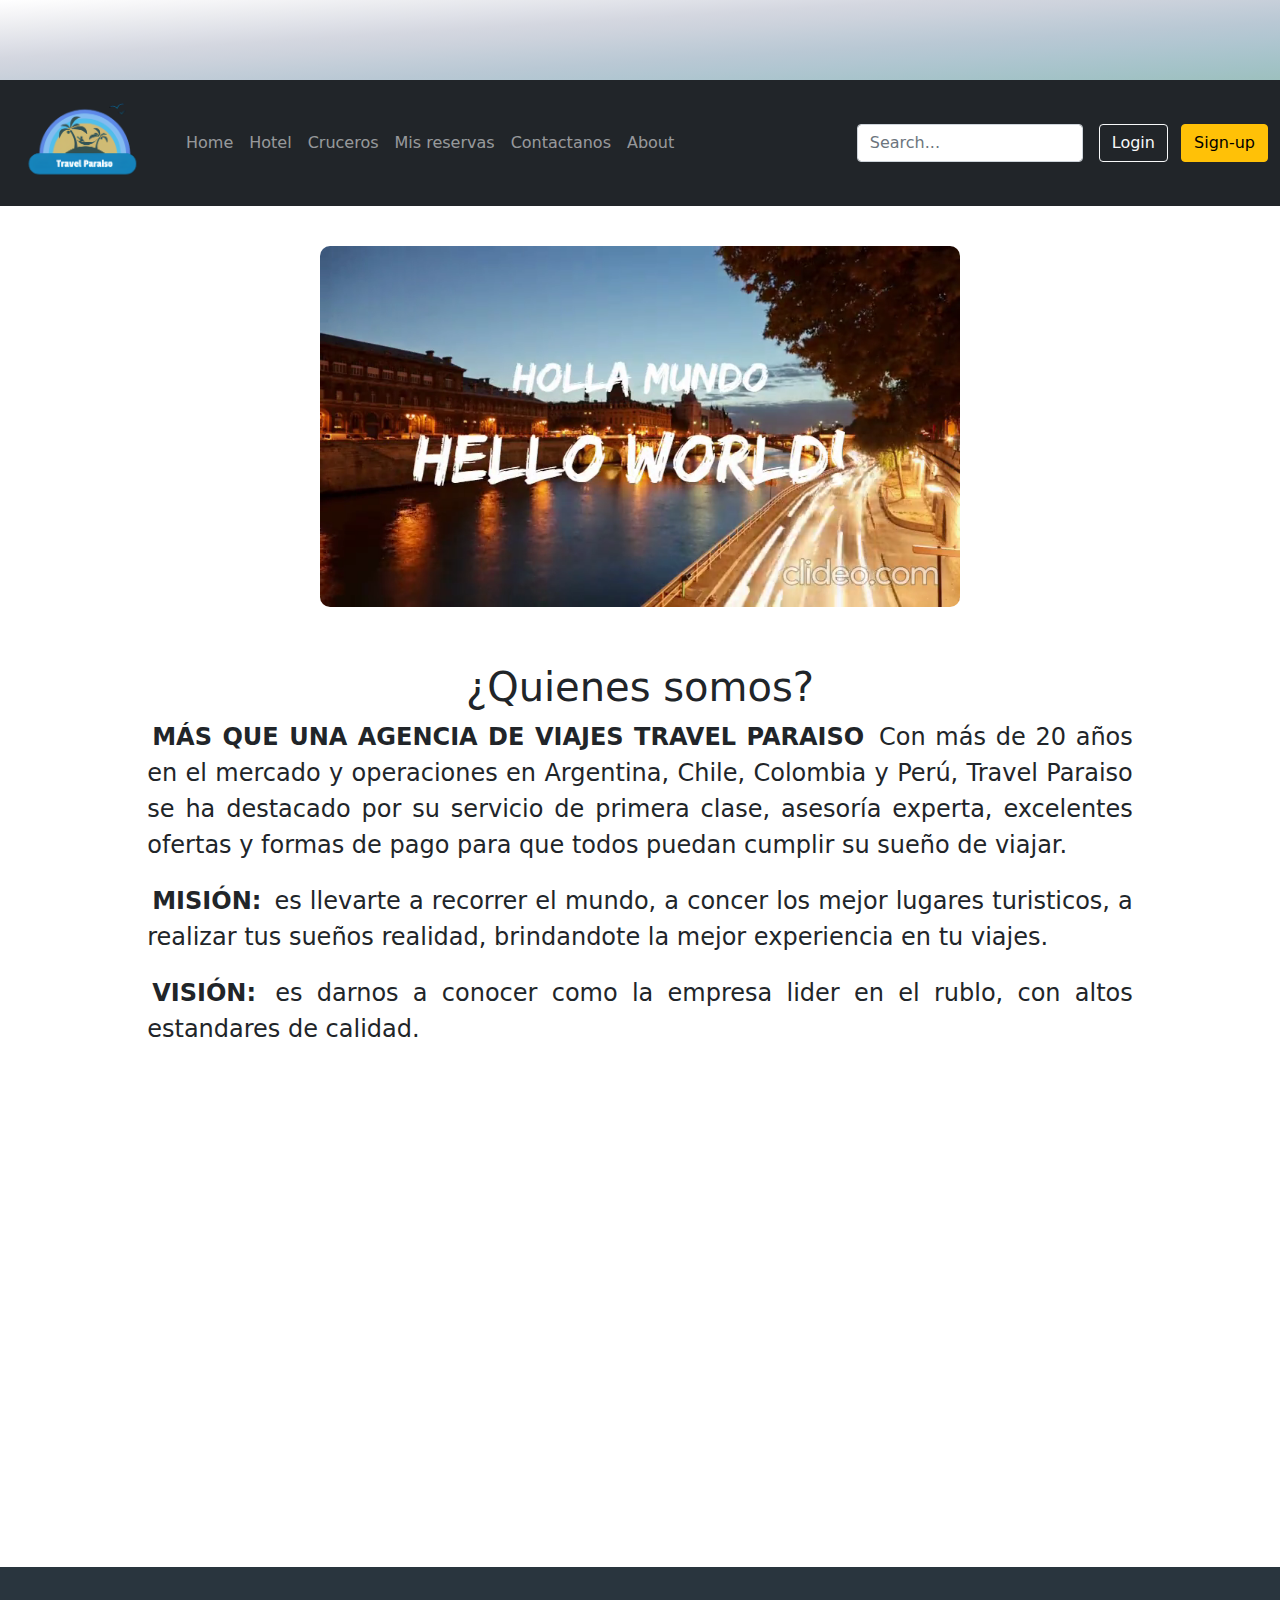
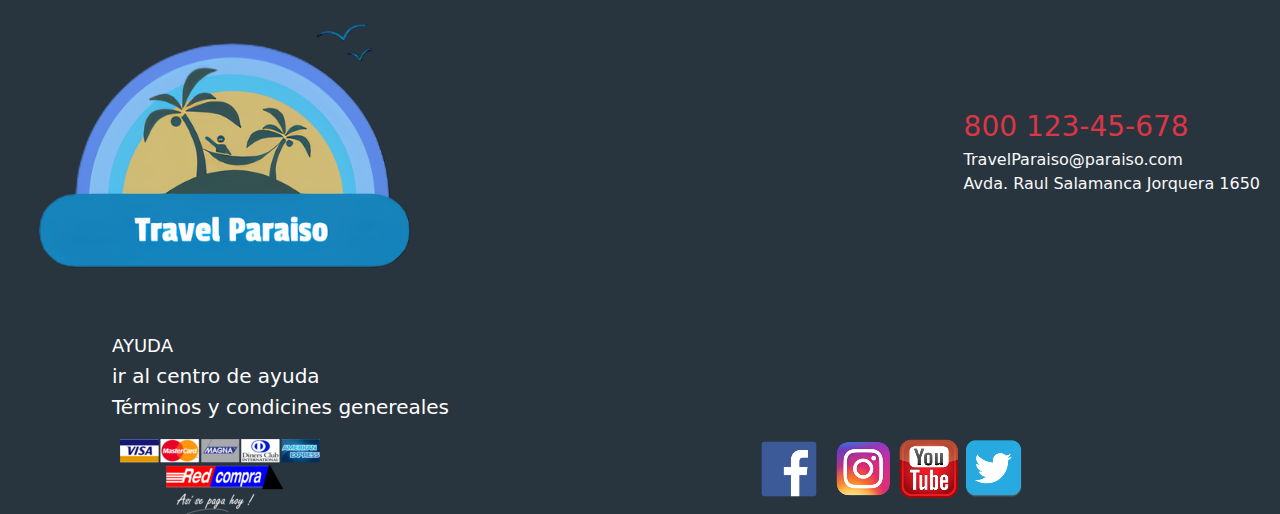
<file: secciones/acerca-de-nosotros.html>
<!DOCTYPE html>
<html lang="en">

<head>
    <meta charset="utf-8">
    <meta name="viewport" content="width=device-width, initial-scale=1.0">
    <meta name="description"
        content="En mi Web Site acerca de nosotros, puedes observar un video, conocer más a la empresa y leer los objetivos y visiones ">
    <meta name="keywords" content="acerca, nosotros, visión">
    <link rel="stylesheet" href="../css/bootstrap.css">
    <link rel="stylesheet" type="text/css" href="../css/estilos.CSS">
    <!-- importando fuentes -->
    <link rel="preconnect" href="https://fonts.googleapis.com">
    <link rel="preconnect" href="https://fonts.gstatic.com" crossorigin>
    <link href="https://fonts.googleapis.com/css2?family=Roboto&display=swap" rel="stylesheet">



    <title> Acerca de nosotros</title>

</head>

<body>

    <header>
        <div class="container-fluid barraTop"> 

        </>
    </header>

    <nav class="navbar navbar-expand-lg navbar-dark bg-dark sticky-top ">
        <div class="container-fluid ">
            <a class="navbar-brand" href="../index.html">
                <img src="../imagenes/LOGO.svg" width="150px" height="100px" alt=" logo empresa"
                    class="d-iline-block align-center">
            </a>
            <button class="navbar-toggler" type="button" data-bs-toggle="collapse"
                data-bs-target="#navbarSupportedContent" aria-controls="navbarSupportedContent" aria-expanded="false"
                aria-label="Toggle navigation">
                <span class="navbar-toggler-icon"></span>
            </button>
            <div class="collapse navbar-collapse" id="navbarSupportedContent">
                <ul class="navbar-nav me-auto mb-2 mb-lg-0">
                    <li class="nav-item">
                        <a class="nav-link " aria-current="page" href="../index.html">Home</a>
                    </li>
                    <li class="nav-item">
                        <a class="nav-link" href="./hoteles.html">Hotel</a>
                    </li>
                    <li class="nav-item">
                        <a class="nav-link" href="./cruceros.html">Cruceros</a>
                    </li>
                    <li class="nav-item">
                        <a class="nav-link" href="./mis-reservas.html">Mis reservas</a>
                    </li>
                    <li class="nav-item">
                        <a class="nav-link" href="./contactanos.html">Contactanos</a>
                    </li>
                    <li class="nav-item">
                        <a class="nav-link" active href="./acerca-de-nosotros.html">About</a>
                    </li>

                    <ul class="dropdown-menu" aria-labelledby="navbarDropdown">
                        <li><a class="dropdown-item" href="#">Action</a></li>
                        <li><a class="dropdown-item" href="#">Another action</a></li>
                        <li>
                            <hr class="dropdown-divider">
                        </li>
                        <li><a class="dropdown-item" href="#">Something else here</a></li>
                    </ul>
                    </li>

                </ul>
                <form class="col-12 col-lg-auto mb-3 mb-lg-0 me-lg-3" data-dashlane-rid="79fc4d2a4c7e3c72"
                    data-form-type="">
                    <input type="search" class="form-control form-control-dark" placeholder="Search..."
                        aria-label="Search" data-dashlane-rid="ec40ed41cd7a4102" data-form-type="">
                </form>
                <div class="text-end">
                    <a class="btn btn-outline-light me-2" href="./login.html" role="button">Login</a>
                    <a class="btn btn-warning" href="./crear-usuario.html" role="button">Sign-up</a>
                </div>
            </div>
    </nav>

    <main class="cuerpoNosotros">


        <div class="videoSomos ">
            <video autoplay loop id="video_background" preload="auto" muted>
                <source src="../video/Travel Paraiso ‑ Made with FlexClip.mp4" type="video/mp4" />
            </video>

        </div>



        <div" class="contaniner-fluid ">
            <h1 class="fs-1 text-center mt-3 mb-2">¿Quienes somos?</h1>
        </div>

        <div class="container-fluid">

            <div  class="container-fluid ">
                <p class=" text-wrap lh-5 fs tex-justify">
                    <span class="negrita mayusculas ">Más que una agencia de viajes travel paraiso</span> Con más de
                    20
                    años en el mercado y operaciones en Argentina,
                    Chile, Colombia y Perú, Travel Paraiso se ha destacado por su servicio de primera clase,
                    asesoría
                    experta, excelentes ofertas y formas de pago para que todos puedan
                    cumplir su sueño de viajar.
                </p>
            </div>

            <div  class="container-fluid mx-automx-auto ">
                <p class=" text-wrap"><span class="negrita mayusculas tex-justify ">
                        Misión:</span> es llevarte a recorrer el mundo, a concer los mejor lugares turisticos, a
                    realizar tus sueños  realidad, brindandote la mejor experiencia en tu viajes. </p>
            </div>

            <div  class="container-fluid mx-auto">
                <p class=" sm-fs text-wrap tex-justify">
                    <span class="negrita mayusculas ">
                        Visión:</span> es darnos a conocer como la empresa lider en el rublo, con altos estandares de
                    calidad.
                </p>
            </div>
        </div>







    </main>

    
  
    <div class="seccionIndex container-lg-4 container-md-6 container-sm-8">
        <div class="logoContacto">
          <div class="seccionIndexLogo">
            <img src="../imagenes/LogoMakr-1TST8n_auto_x2.png" width="80%" height="auto" alt="logo empresa" />
            </div>
            <div id="tcd">
            <p>
              <span class="fs-3 text-danger">800 123-45-678</span> <br />
              <span class="fs-6 text-light">TravelParaiso@paraiso.com</span> <br />
              <span class="fs-6 text-light">Avda. Raul Salamanca Jorquera 1650</span>
            </p>
          </div>
        </div>
        <div class="seccionAyudaIndex">
          <ul>
            <li>AYUDA</li>
            <li>
              <a href="./centro-ayuda.html ">
                ir al centro de ayuda</a>
            </li>
            <li>
              <a href="./Terminos y condicines genereales.html">Términos y condicines genereales</a>
            </li>
          </ul>
        </div>
        <div class="iRedesIndex">
          <div class="tarjetas">
            <img src="../imagenes/tarjeta.png" width="100%" alt=" tarjetas" />
          </div>
          <div class="iconsRedes">
            <img src="../imagenes/facebook.png" alt="facebook " />
            <img src="../imagenes/instagram.png" alt="instagram" />
            <img src="../imagenes/youtube.png" alt="youtube" />
            <img src="../imagenes/twitter.png" alt=" twitter" />
          </div>
        </div>
      </div>

    <!-- IMPORTANDO JAVASCRIPT -->
    <script src="https://cdn.jsdelivr.net/npm/@popperjs/core@2.9.3/dist/umd/popper.min.js"
        integrity="sha384-eMNCOe7tC1doHpGoWe/6oMVemdAVTMs2xqW4mwXrXsW0L84Iytr2wi5v2QjrP/xp" crossorigin="anonymous">
    </script>
    <script src="https://cdn.jsdelivr.net/npm/bootstrap@5.1.0/dist/js/bootstrap.min.js"
        integrity="sha384-cn7l7gDp0eyniUwwAZgrzD06kc/tftFf19TOAs2zVinnD/C7E91j9yyk5//jjpt/" crossorigin="anonymous">
    </script>
</body>

</html>
</file>
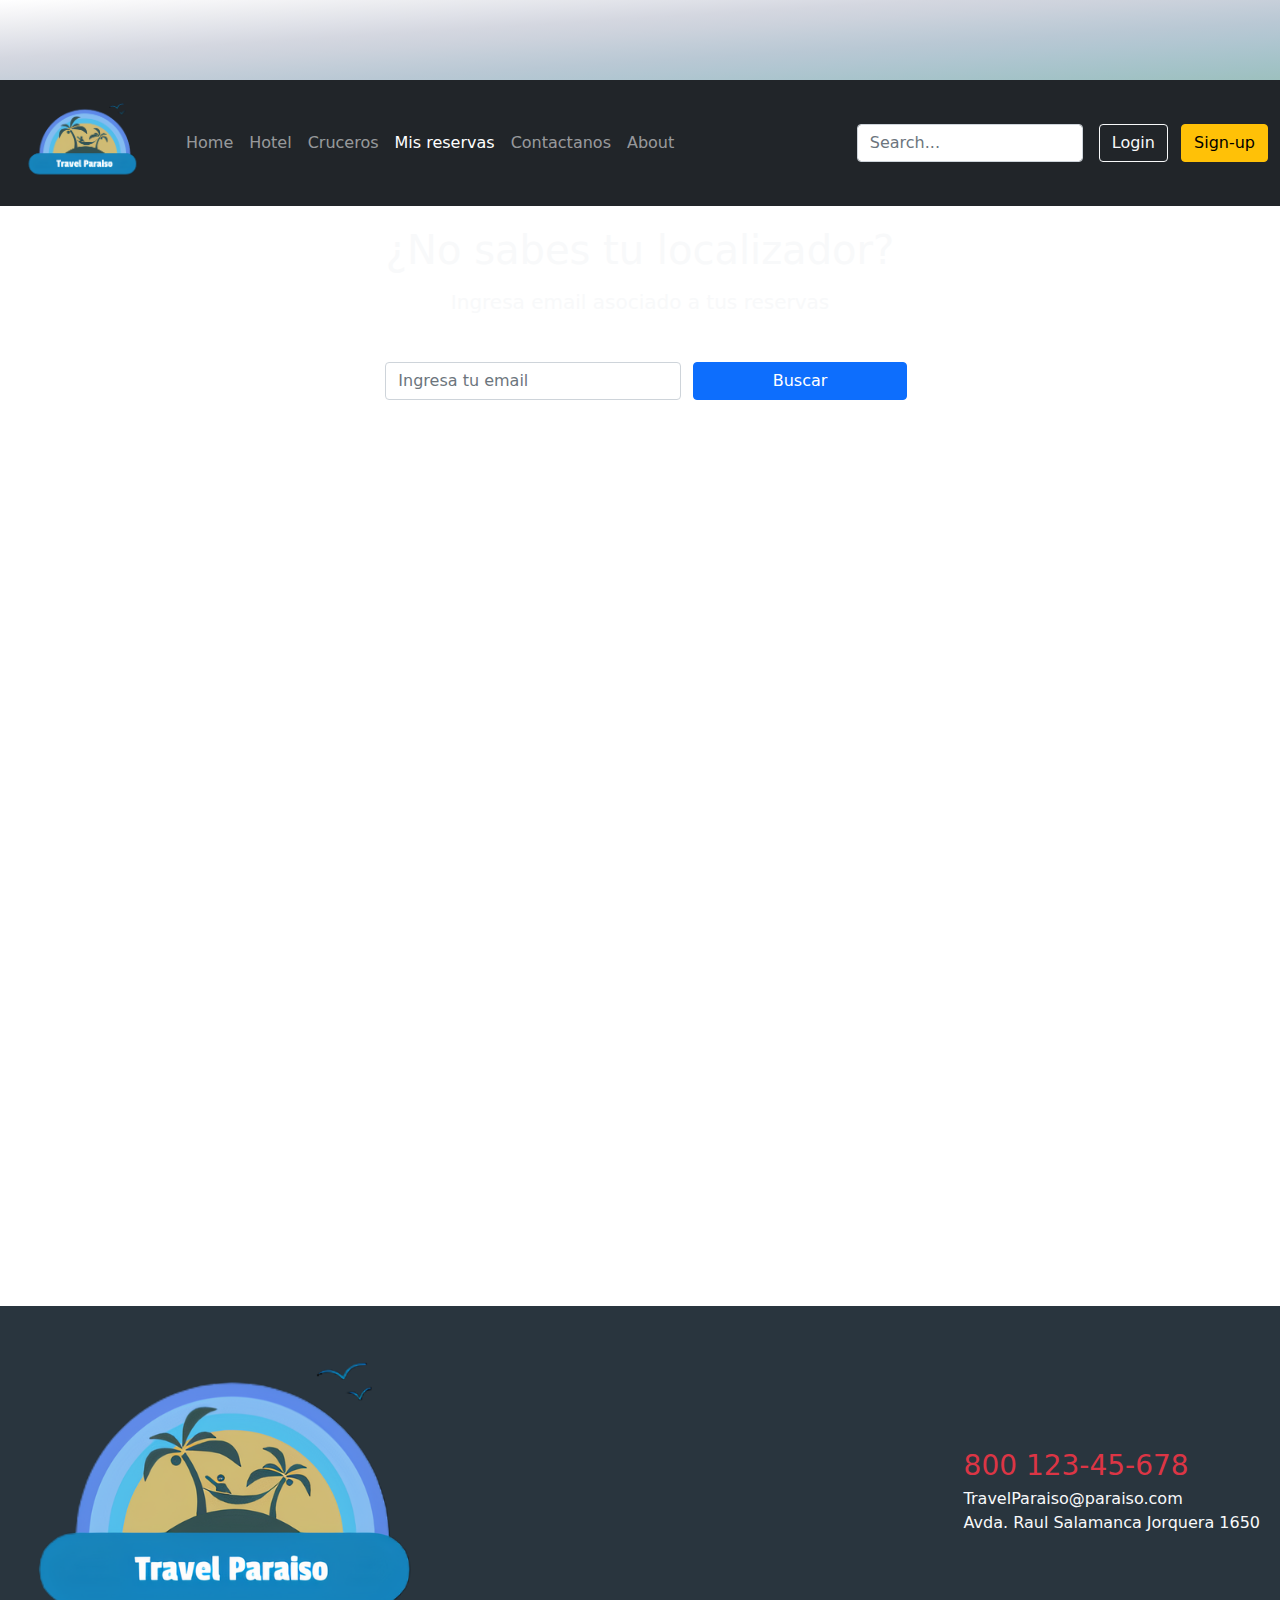
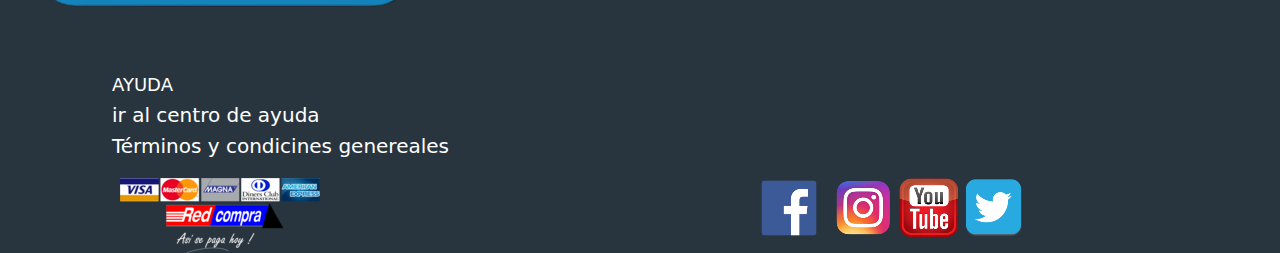
<file: secciones/buscar-localizador.html>
<!DOCTYPE html>
<html lang="en">

<head>
    <meta name="viewport" content="width=device-width, initial-scale=1.0">
    <meta charset="utf-8">
    <link rel="stylesheet" href="../css/bootstrap.css">
    <link rel="stylesheet" type="text/css" href="../css/estilos.CSS">
    <meta name="description"
    content="En mi Web Site Mis reservas, a través de tu email y localizador puedes consultar tu reserva, también puedes ver un link en caso de no recordar tu localizador ">
  <meta name="keywords" content="Reserva, email, localizador, consulta reserva, no sabes tu localizador ">
    <!-- importando fuentes -->
    <link rel="preconnect" href="https://fonts.googleapis.com">
    <link rel="preconnect" href="https://fonts.gstatic.com" crossorigin>
    <link href="https://fonts.googleapis.com/css2?family=Roboto&display=swap" rel="stylesheet">



    <title > Buscar Localizador</title>

    <header>
        <div class=" container-fluid barraTop ">
            
        </div>
    </header>

    <nav class="navbar navbar-expand-lg navbar-dark bg-dark sticky-top ">
        <div class="container-fluid ">
            <a class="navbar-brand" href="../index.html">
                <img src="../imagenes/LOGO.svg" width="150px" height="100px" alt=" logo empresa"
                    class="d-iline-block align-center">
            </a>
            <button class="navbar-toggler" type="button" data-bs-toggle="collapse"
                data-bs-target="#navbarSupportedContent" aria-controls="navbarSupportedContent" aria-expanded="false"
                aria-label="Toggle navigation">
                <span class="navbar-toggler-icon"></span>
            </button>
            <div class="collapse navbar-collapse" id="navbarSupportedContent">
                <ul class="navbar-nav me-auto mb-2 mb-lg-0">
                    <li class="nav-item">
                        <a class="nav-link " href="../index.html">Home</a>
                    </li>
                    <li class="nav-item">
                        <a class="nav-link" href="./hoteles.html">Hotel</a>
                    </li>
                    <li class="nav-item">
                        <a class="nav-link" href="./cruceros.html">Cruceros</a>
                    </li>
                    <li class="nav-item">
                        <a class="nav-link active" aria-current="page" href="./mis-reservas.html">Mis reservas</a>
                    </li>
                    <li class="nav-item">
                        <a class="nav-link" href="./contactanos.html">Contactanos</a>
                    </li>
                    <li class="nav-item">
                        <a class="nav-link" href="./acerca-de-nosotros.html">About</a>
                    </li>

                    <ul class="dropdown-menu" aria-labelledby="navbarDropdown">
                        <li><a class="dropdown-item" href="#">Action</a></li>
                        <li><a class="dropdown-item" href="#">Another action</a></li>
                        <li>
                            <hr class="dropdown-divider">
                        </li>
                        <li><a class="dropdown-item" href="#">Something else here</a></li>
                    </ul>
                    </li>

                </ul>
                <form class="col-12 col-lg-auto mb-3 mb-lg-0 me-lg-3" data-dashlane-rid="79fc4d2a4c7e3c72"
                    data-form-type="">
                    <input type="search" class="form-control form-control-dark" placeholder="Search..."
                        aria-label="Search" data-dashlane-rid="ec40ed41cd7a4102" data-form-type="">
                </form>
                <div class="text-end">
                    <a class="btn btn-outline-light me-2" href="./login.html" role="button">Login</a>
                    <a class="btn btn-warning" href="./crear-usuario.html" role="button">Sign-up</a>
                </div>
            </div>
    </nav>



    <main class="localizador backgroudLocalizador">

        <div class="mb-3">
            <h1 class="fs-1 text-center text-light">¿No sabes tu localizador?</h1>
        </div>
        <div class=" text-light mx-auto text-center w-50 mb-5">
            <h2 class="fs-5" >Ingresa email asociado a tus reservas</h2>
        </div>


        <section class=" container-fluid">
            <form action="">
             
                <div class="row d-flex justify-content-center">
                    <div class="col-xl-3 col-lg-4 colg-md-2 col-sm-6 d-block col-7 pb  ">
                        <input type="email" placeholder="Ingresa tu email" class="form-control">
                    </div>
                    <div class=" col-xl-2 col-lg-2 colg-md-6 col-sm-4 col-3  d-grid btn btn-primary">Buscar</div>
                </div>
            </form>
        </section>

    </main>

    <div class="seccionIndex container-lg-4 container-md-6 container-sm-8">
        <div class="logoContacto">
          <div class="seccionIndexLogo">
            <img src="../imagenes/LogoMakr-1TST8n_auto_x2.png" width="80%" height="auto" alt="logo empresa" />
            </div>
            <div id="tcd">
            <p>
              <span class="fs-3 text-danger">800 123-45-678</span> <br />
              <span class="fs-6 text-light">TravelParaiso@paraiso.com</span> <br />
              <span class="fs-6 text-light">Avda. Raul Salamanca Jorquera 1650</span>
            </p>
          </div>
        </div>
        <div class="seccionAyudaIndex">
          <ul>
            <li>AYUDA</li>
            <li>
              <a href="./centro-ayuda.html ">
                ir al centro de ayuda</a>
            </li>
            <li>
              <a href="./Terminos y condicines genereales.html">Términos y condicines genereales</a>
            </li>
          </ul>
        </div>
        <div class="iRedesIndex">
          <div class="tarjetas">
            <img src="../imagenes/tarjeta.png" width="100%" alt=" tarjetas" />
          </div>
          <div class="iconsRedes">
            <img src="../imagenes/facebook.png" alt="facebook " />
            <img src="../imagenes/instagram.png" alt="instagram" />
            <img src="../imagenes/youtube.png" alt="youtube" />
            <img src="../imagenes/twitter.png" alt=" twitter" />
          </div>
        </div>
      </div>

      <!-- IMPORTANDO JAVASCRIPT -->
  <script src="https://cdn.jsdelivr.net/npm/@popperjs/core@2.9.3/dist/umd/popper.min.js"
  integrity="sha384-eMNCOe7tC1doHpGoWe/6oMVemdAVTMs2xqW4mwXrXsW0L84Iytr2wi5v2QjrP/xp" crossorigin="anonymous">
</script>
<script src="https://cdn.jsdelivr.net/npm/bootstrap@5.1.0/dist/js/bootstrap.min.js"
  integrity="sha384-cn7l7gDp0eyniUwwAZgrzD06kc/tftFf19TOAs2zVinnD/C7E91j9yyk5//jjpt/" crossorigin="anonymous">
</script>

    </body>

</html>
</file>
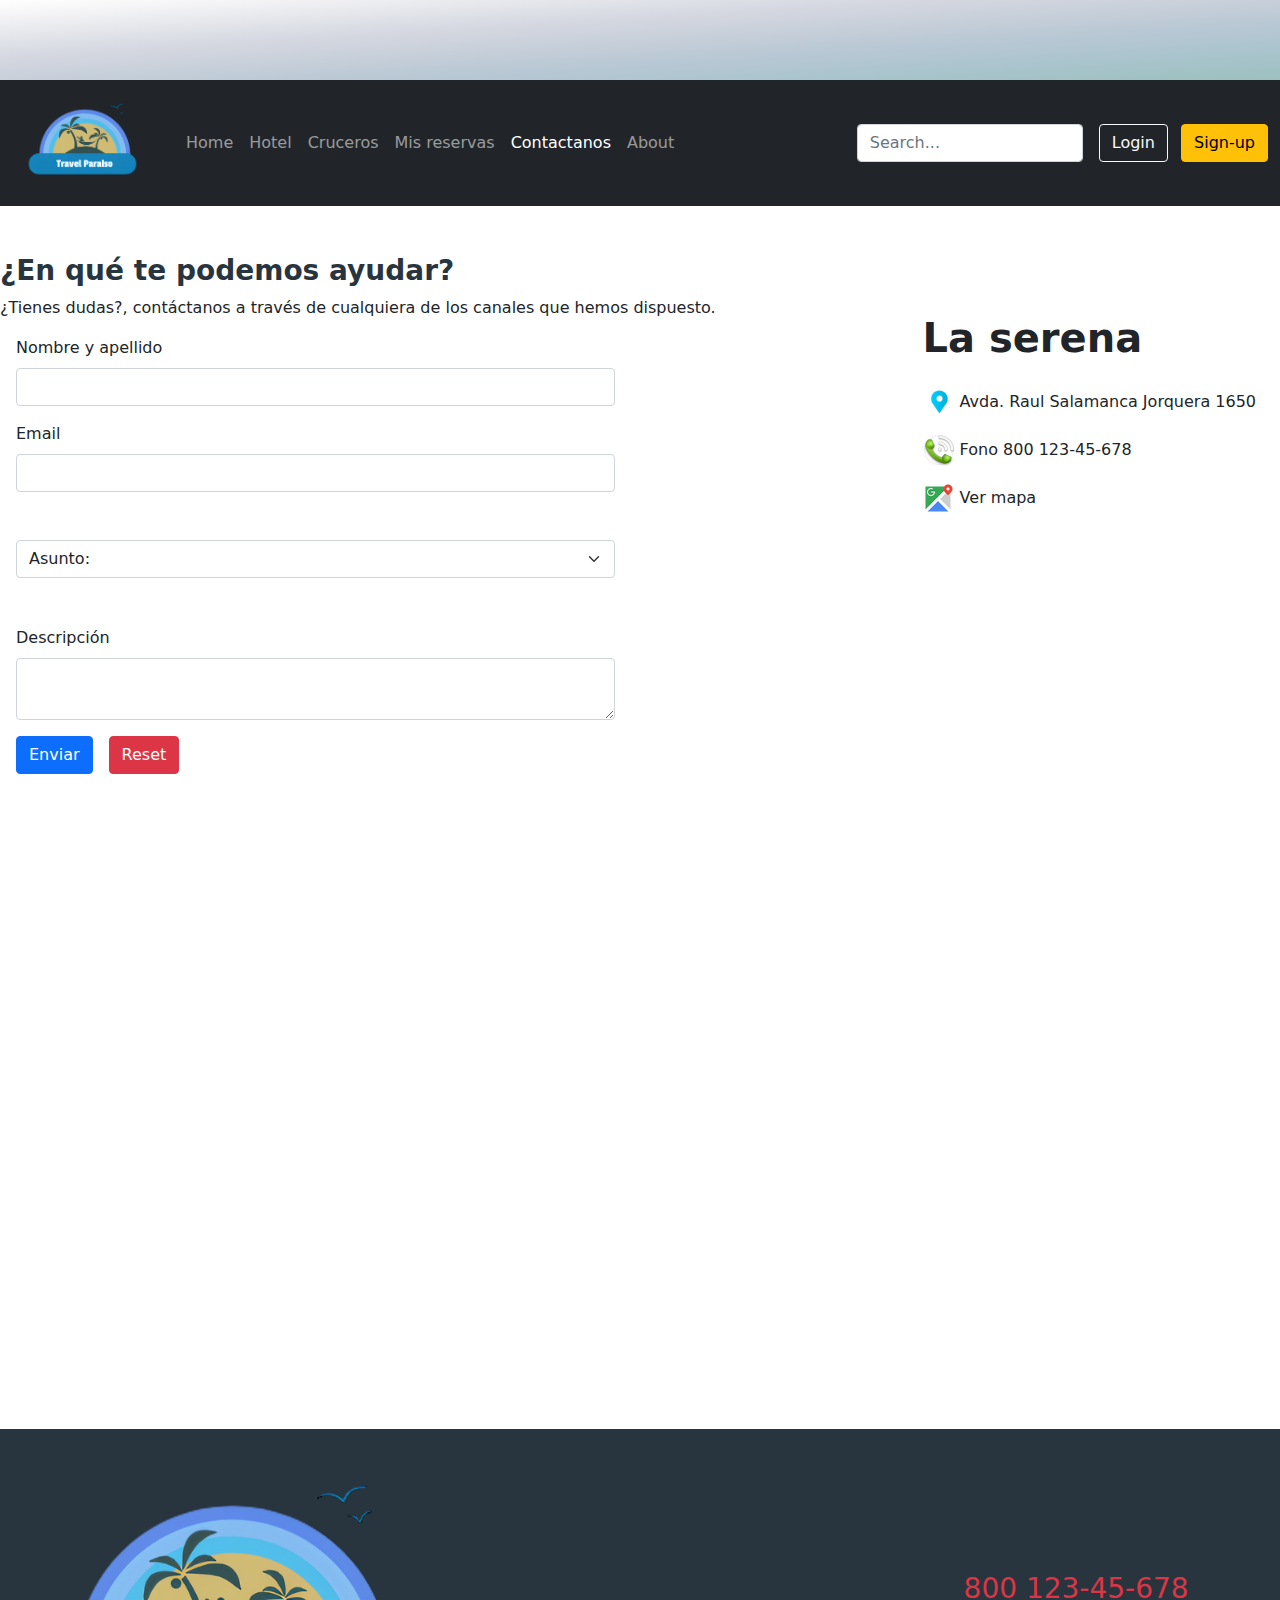
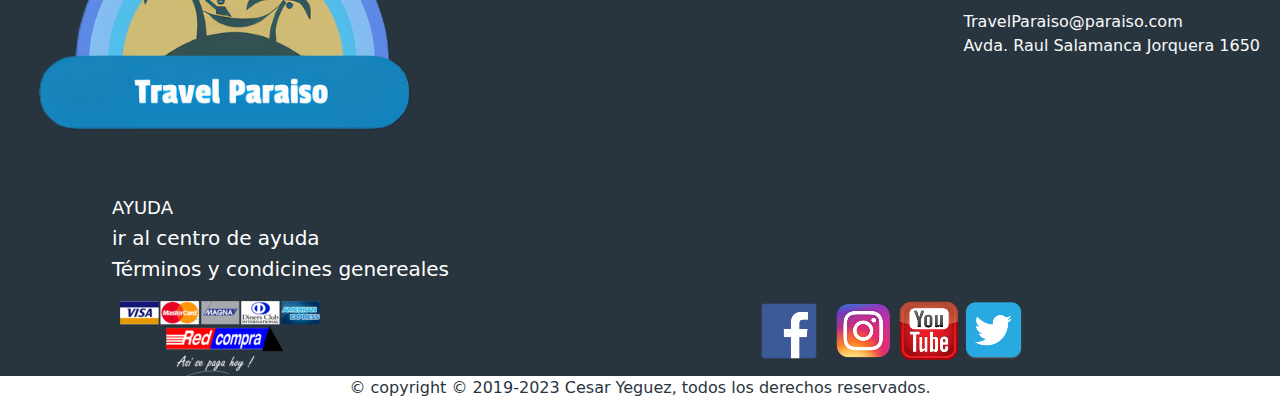
<file: secciones/contactanos.html>
<!DOCTYPE html>
<html lang="en" dir="ltr">

<head>
  <meta charset="UTF-8" />
  <meta http-equiv="X-UA-Compatible" content="IE=edge" />
  <meta name="viewport" content="width=device-width, initial-scale=1.0" />
  <meta name="viewport" content="width=device-width, initial-scale=1.0" />
  <meta name="description"
    content="En mi Web Site Contáctanos, a través de tu Nombre y el  email puedes contactarnos  seleccionando en asunto el motivo , existe una caja que te permite escribir en detalle el motivo de tu consulta, también puedes observar nuestra dirección en forma escrita o en el mapa, también está el contacto telefónico ">
  <link rel="stylesheet" href="../css/bootstrap.css">
  <link rel="stylesheet" type="text/css" href="../css/estilos.CSS" />
  <title>CONTACTO</title>
</head>

<body>



  <header>
    <div class=" container-fluid barraTop">
    </div>
  </header>


  <nav class="navbar navbar-expand-lg navbar-dark bg-dark sticky-top ">
    <div class="container-fluid ">
      <a class="navbar-brand" href="../index.html">
        <img src="../imagenes/LOGO.svg" width="150px" height="100px" alt=" logo empresa"
          class="d-iline-block align-center">
      </a>
      <button class="navbar-toggler" type="button" data-bs-toggle="collapse" data-bs-target="#navbarSupportedContent"
        aria-controls="navbarSupportedContent" aria-expanded="false" aria-label="Toggle navigation">
        <span class="navbar-toggler-icon"></span>
      </button>
      <div class="collapse navbar-collapse" id="navbarSupportedContent">
        <ul class="navbar-nav me-auto mb-2 mb-lg-0">
          <li class="nav-item">
            <a class="nav-link " href="../index.html">Home</a>
          </li>
          <li class="nav-item">
            <a class="nav-link" href="./hoteles.html">Hotel</a>
          </li>
          <li class="nav-item">
            <a class="nav-link" href="./cruceros.html">Cruceros</a>
          </li>
          <li class="nav-item">
            <a class="nav-link" href="./mis-reservas.html">Mis reservas</a>
          </li>
          <li class="nav-item">
            <a class="nav-link active" aria-current="page" href="./contactanos.html">Contactanos</a>
          </li>
          <li class="nav-item">
            <a class="nav-link" href="./acerca-de-nosotros.html">About</a>
          </li>

          <ul class="dropdown-menu" aria-labelledby="navbarDropdown">
            <li><a class="dropdown-item" href="#">Action</a></li>
            <li><a class="dropdown-item" href="#">Another action</a></li>
            <li>
              <hr class="dropdown-divider">
            </li>
            <li><a class="dropdown-item" href="#">Something else here</a></li>
          </ul>
          </li>

        </ul>
        <form class="col-12 col-lg-auto mb-3 mb-lg-0 me-lg-3" data-dashlane-rid="79fc4d2a4c7e3c72" data-form-type="">
          <input type="search" class="form-control form-control-dark" placeholder="Search..." aria-label="Search"
            data-dashlane-rid="ec40ed41cd7a4102" data-form-type="">
        </form>
        <div class="text-end">
          <a class="btn btn-outline-light me-2" href="./login.html" role="button">Login</a>
          <a class="btn btn-warning" href="./crear-usuario.html" role="button">Sign-up</a>
        </div>
      </div>
  </nav>



  <section class="estucturaContacto ">

    <main class="ms-auto ">
    
      <div class="row ">
        <h1 class="fs-3 pt-5 text-start">¿En qué te podemos ayudar? </h1>
        <p class="fs-6 " id="intro-contactanos">¿Tienes dudas?, contáctanos a través  de cualquiera de
          los canales  que hemos dispuesto.
        </p>
        <section class=" mx-3 ">
          <form action="" class="">
            <div class=" col-11 col-sm-10 mb-3 col-lg-12 col-xl-8   ">
              <label for="nombre" class="form-label">Nombre y apellido</label>
              <input type=" text" required name="nombre" id="nombre" class="form-control">
            </div>

            <div class="col-11 col-sm-10 col-lg-12 col-xl-8  mb-5">
              <label for="correo" class="form-label">Email</label>
              <input type="text" name="correo" id="correo" class="form-control">
            </div>

           


            <div class=" col-11 col-sm-10  col-lg-12 col-xl-8  mb-3 ">
              
             
              <select class="form-select w-100">
                <option selected>Asunto:</option>
                <option value="peticion">Solicitud</option>
                <option value="duda">Duda</option>
                <option value="queja">Queja</option>
                <option value="error">Error y fallos</option>
                <option value="sugerencia">Sugerencias</option>
                <option value="reclamo">Reclamo</option>
              </select>
            </div>

            <div class=" col-11 col-sm-10 col-lg-12  col-xl-8 mt-5 mb-3 ">
              <label for="mensaje" class="form-label  ">Descripción</label>
              <textarea name="mensaje" class="form-control  id="areaDescripcion"></textarea>
              
            </div>

            <div class="col-2 col-sm-10  col-lg-12 col-xl-8 d-grid d-flex ">
              <button type="submit " class="btn btn-primary me-3">Enviar</button>
              <button type="reset " class="btn btn-danger">Reset</button>
            </div>



          </form>
        </section>
      </div>



    </main>
    <aside class="mapaContacto ">
      <div class=" mx-2 ubicanosContactanos col-sm-10  col-lg-12    ">
        <ul class="list-group border-0">
          <li class="list-group-item">
            <h3 class="fs-1">La serena</h3>
          </li>
          <li class="list-group-item iconoDireccion"><img src="../imagenes/ubicacion.png" alt="icono de dirección">
            Avda. Raul Salamanca
            Jorquera 1650 </li>
          <li class="iconoFono list-group-item"> <img src="../imagenes/fono.ico" alt="Icono de teléfono"> Fono 800
            123-45-678</li>
          <li class="iconoUbicacion list-group-item""><img src=" ../imagenes/googmap.ico" alt="icono de ubicación"> Ver
            mapa </li>



        </ul>

        <div class="  col-11 justify-content-center  col-sm-10 col-lg-8 "  ">
          <iframe
            src="https://www.google.com/maps/embed?pb=!1m18!1m12!1m3!1d3457.9833687078644!2d-71.23570928457683!3d-29.922380981926967!2m3!1f0!2f0!3f0!3m2!1i1024!2i768!4f13.1!3m3!1m2!1s0x9691cb3c40f889cd%3A0x2556ae2b979ad2d1!2sCondominio%20Serena%20Oriente!5e0!3m2!1ses-419!2scl!4v1626559857675!5m2!1ses-419!2scl"
            width=100% height="300" style="border-radius: 5px;" allowfullscreen="" id="mapa loading="lazy"></iframe></li>
        </div>
      </div>

    </aside>
























    <div class="seccionContacto ">

      <div class="seccionIndex container-lg-4 container-md-6 container-sm-8">
        <div class="logoContacto">
          <div class="seccionIndexLogo">
            <img src="../imagenes/LogoMakr-1TST8n_auto_x2.png" width="80%" height="auto" alt="logo empresa" />
          </div>
          <div id="tcd">
            <p>
              <span class="fs-3 text-danger">800 123-45-678</span> <br />
              <span class="fs-6 text-light">TravelParaiso@paraiso.com</span> <br />
              <span class="fs-6 text-light">Avda. Raul Salamanca Jorquera 1650</span>
            </p>
          </div>
        </div>
        <div class="seccionAyudaIndex">
          <ul>
            <li>AYUDA</li>
            <li>
              <a href="./centro-ayuda.html ">
                ir al centro de ayuda</a>
            </li>
            <li>
              <a href="./Terminos y condicines genereales.html">Términos y condicines genereales</a>
            </li>
          </ul>
        </div>
        <div class="iRedesIndex">
          <div class="tarjetas">
            <img src="../imagenes/tarjeta.png" width="100%" alt=" tarjetas" />
          </div>
          <div class="iconsRedes">
            <img src="../imagenes/facebook.png" alt="facebook " />
            <img src="../imagenes/instagram.png" alt="instagram" />
            <img src="../imagenes/youtube.png" alt="youtube" />
            <img src="../imagenes/twitter.png" alt=" twitter" />
          </div>
        </div>
      </div>

      <footer class="footerIndex">

        <p>
          © copyright &copy; 2019-2023 Cesar Yeguez, todos los derechos
          reservados.
        </p>
      </footer>
    </div>






    <!-- IMPORTANDO JAVASCRIPT -->
    <script src="https://cdn.jsdelivr.net/npm/@popperjs/core@2.9.3/dist/umd/popper.min.js"
      integrity="sha384-eMNCOe7tC1doHpGoWe/6oMVemdAVTMs2xqW4mwXrXsW0L84Iytr2wi5v2QjrP/xp" crossorigin="anonymous">
    </script>
    <script src="https://cdn.jsdelivr.net/npm/bootstrap@5.1.0/dist/js/bootstrap.min.js"
      integrity="sha384-cn7l7gDp0eyniUwwAZgrzD06kc/tftFf19TOAs2zVinnD/C7E91j9yyk5//jjpt/" crossorigin="anonymous">
    </script>

</body>

</html>
</file>
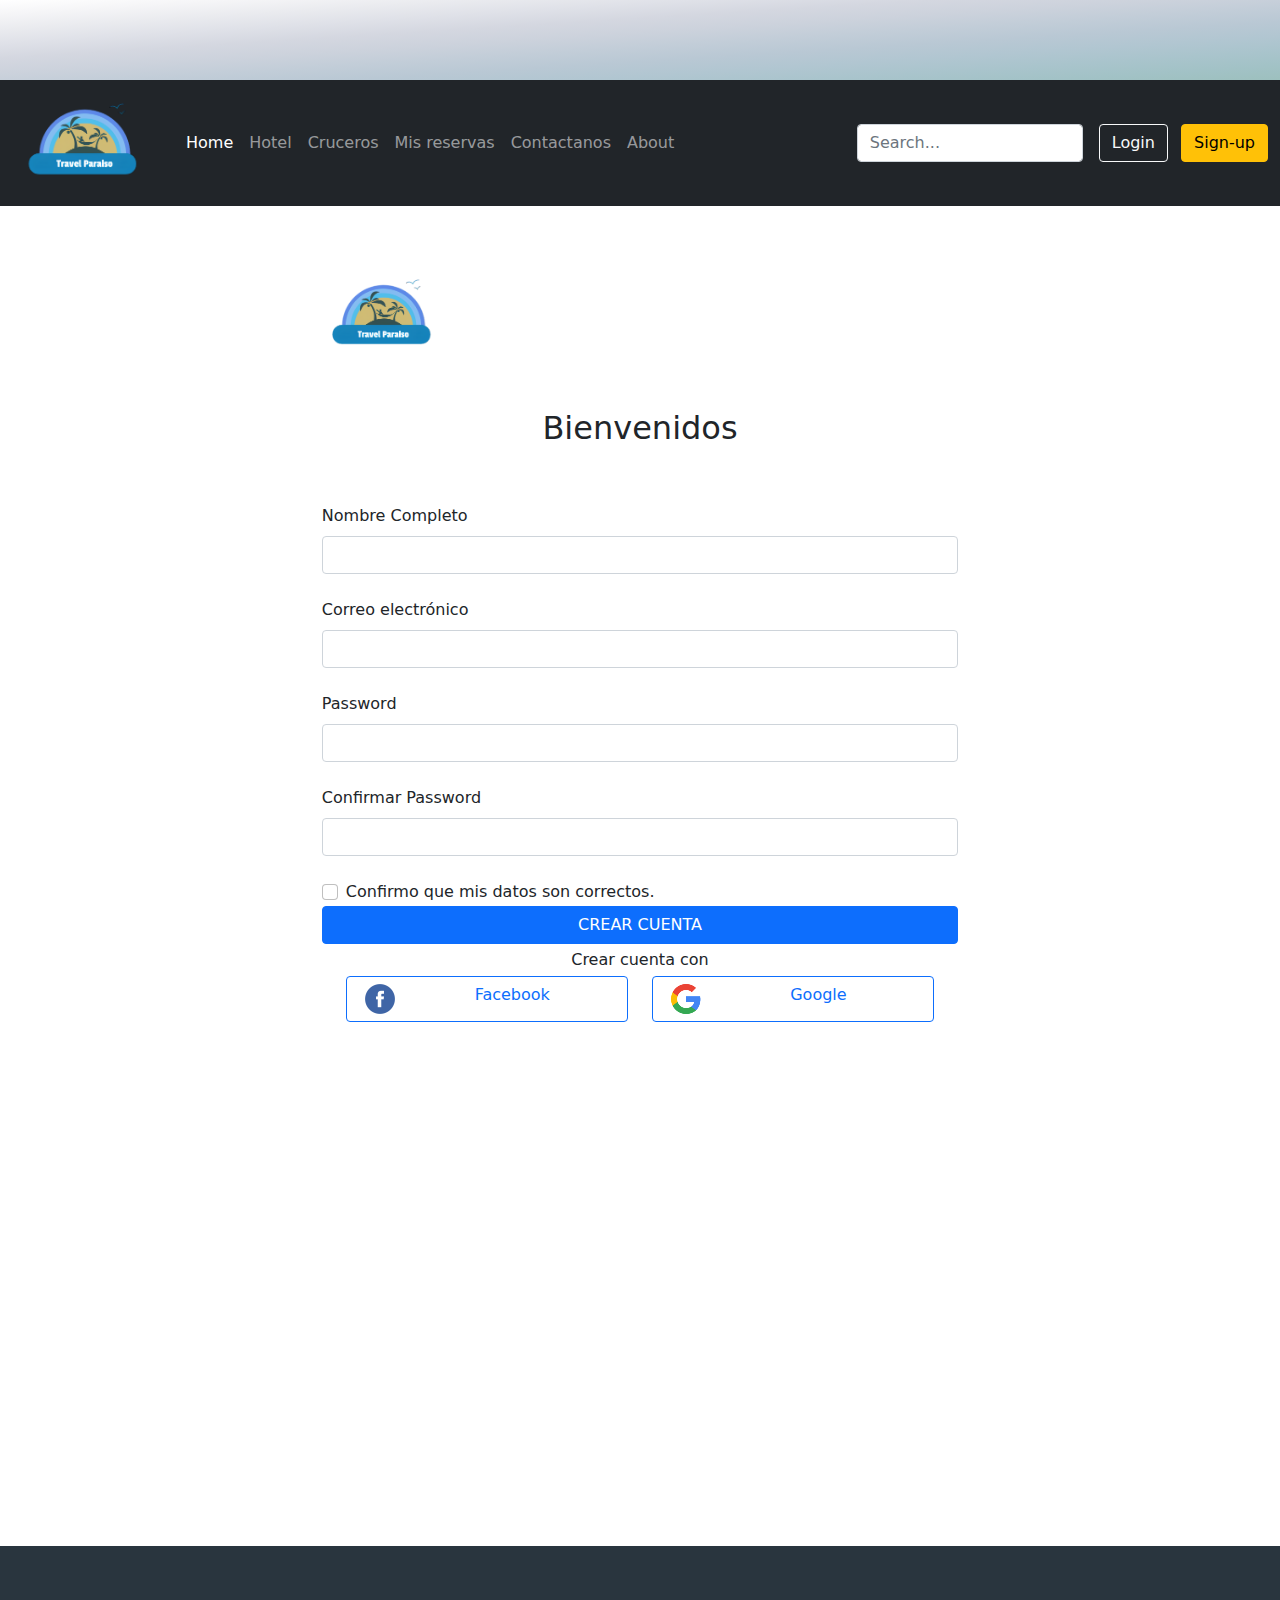
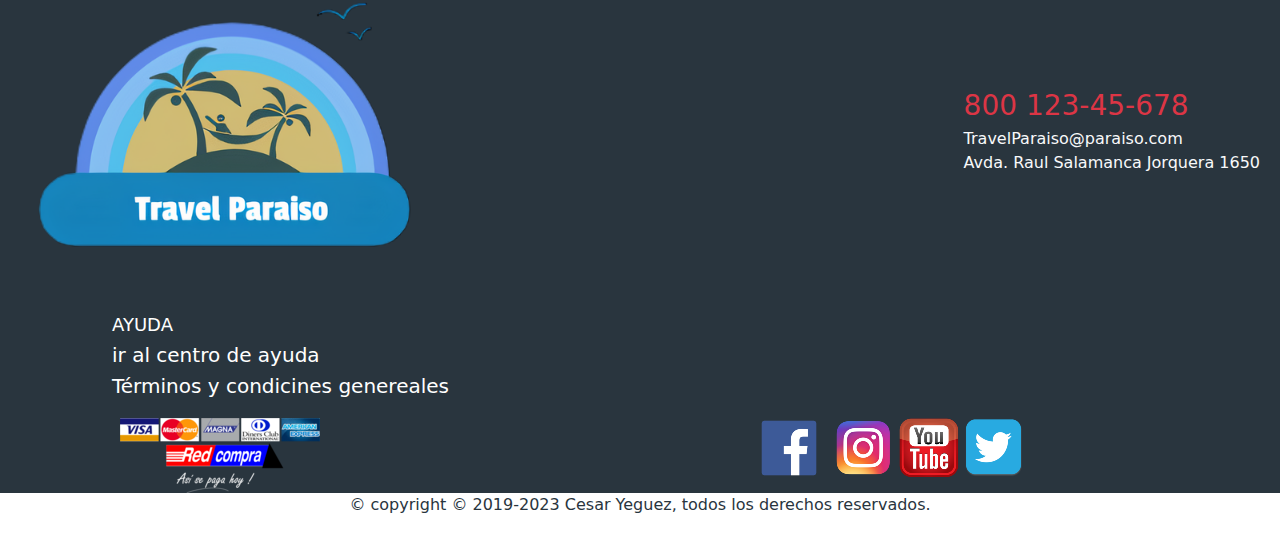
<file: secciones/crear-usuario.html>
<!DOCTYPE html>
<html lang="en">

<head>
    <meta name="viewport" content="width=device-width, initial-scale=1.0">
    <meta charset="utf-8">
    <link rel="stylesheet" href="../css/bootstrap.css">
    <link rel="stylesheet" type="text/css" href="../css/estilos.CSS">
    <!-- importando fuentes -->
    <link rel="preconnect" href="https://fonts.googleapis.com">
    <link rel="preconnect" href="https://fonts.gstatic.com" crossorigin>
    <link href="https://fonts.googleapis.com/css2?family=Roboto&display=swap" rel="stylesheet">



    <title> Crear usuario</title>

</head>



<body>


  <header>
    <div class="barraTop container-fluid ">
        
    </div>
</header>

<nav class="navbar navbar-expand-lg navbar-dark bg-dark sticky-top ">
    <div class="container-fluid ">
        <a class="navbar-brand" href="../index.html">
            <img src="../imagenes/LOGO.svg" width="150px" height="100px" alt=" logo empresa"
                class="d-iline-block align-center">
        </a>
        <button class="navbar-toggler" type="button" data-bs-toggle="collapse"
            data-bs-target="#navbarSupportedContent" aria-controls="navbarSupportedContent" aria-expanded="false"
            aria-label="Toggle navigation">
            <span class="navbar-toggler-icon"></span>
        </button>
        <div class="collapse navbar-collapse" id="navbarSupportedContent">
            <ul class="navbar-nav me-auto mb-2 mb-lg-0">
                <li class="nav-item">
                    <a class="nav-link active" aria-current="page" href="../index.html">Home</a>
                </li>
                <li class="nav-item">
                    <a class="nav-link" href="./hoteles.html">Hotel</a>
                </li>
                <li class="nav-item">
                    <a class="nav-link" href="./cruceros.html">Cruceros</a>
                </li>
                <li class="nav-item">
                    <a class="nav-link" href="./mis-reservas.html">Mis reservas</a>
                </li>
                <li class="nav-item">
                    <a class="nav-link" href="./contactanos.html">Contactanos</a>
                </li>
                <li class="nav-item">
                    <a class="nav-link" href="./acerca-de-nosotros.html">About</a>
                </li>

                

            </ul>
            <form class="col-12 col-lg-auto mb-3 mb-lg-0 me-lg-3" data-dashlane-rid="79fc4d2a4c7e3c72"
                data-form-type="">
                <input type="search" class="form-control form-control-dark" placeholder="Search..."
                    aria-label="Search" data-dashlane-rid="ec40ed41cd7a4102" data-form-type="">
            </form>
            <div class="text-end">
                <a class="btn btn-outline-light me-2" href="./login.html" role="button">Login</a>
                <a class="btn btn-warning" href="./crear-usuario.html" role="button">Sign-up</a>
            </div>
        </div>
</nav>

<div class="container  mt-5 p-3">
  <div class="row  justify-content-center">
    <div class="col-md-6 col-sm-10 col-lg-7">
      <div class="">
        <img src="../imagenes/LOGO.svg" width=20% alt="logo">
      </div>
      <h2 class="fw-bols text-center py-5">Bienvenidos</h2>


      <!-- -------------------------------- Login -------------------------------- -->

      <form action="#">
        <div class="mb-4">
          <label for="text" class="form-label"> Nombre Completo</label>
          <input type="nombre" class="form-control" name="nombre">
        </div>
        <div class="mb-4">
          <label for="emial" class="form-label">Correo electrónico</label>
          <input type="email" class="form-control" name="email">
        </div>
        <div class="mb-4">
          <label for="password" class="form-label">Password</label>
          <input type="password" class="form-control" name="password">
        </div>
        <div class="mb-4">
          <label for="password" class="form-label">Confirmar Password</label>
          <input type="password" class="form-control" name="password">
        </div>

        <div class="form-check mb4">
          <input class="form-check-input" type="checkbox" value="" id="flexCheckDefault">
          <label class="form-check-label" for="flexCheckDefault">
            Confirmo que mis datos son correctos.
          </label>
        </div>

        <div class="d-grid">

          <button type="submit" class="btn btn-primary">
        CREAR CUENTA
          </button>

        </div>
      

      </form>

      <!-- ---------------------- Login con redes Sociales ----------------------- -->


      <div class="container w-100 my-1">
        <div class="row text-center">
          <div class="col-12"> Crear cuenta con </div>
        </div>

        <div class="row">

          <div class="col ">
            <button class="btn btn-outline-primary  w-100 my-1  ">
              <div class="row-col-md alig-items-center d-flex">
                <div class="col-2  ">
                  <img src="../imagenes/facebook 32x32.png" width="32" alt="facebook">
                </div>
                <div class=" col-md-10  text-center ps-2 d-sm-colum">
                  Facebook
                </div>
              </div>
            </button>
          </div>


          <div class="col ">
            <button class="btn btn-outline-primary  w-100 my-1  ">
              <div class="row-col-md alig-items-center d-flex">
                <div class="col-2  ">
                  <img src="../imagenes/google32x32.png" width="32" alt="Google">
                </div>
                <div class=" col-md-10  text-center ps-2 col-sm-12">
                  Google
                </div>
              </div>
            </button>
          </div>


        </div>
      </div>

    </div>


  </div>


</div>

<div class="seccionIndex container-lg-4 container-md-6 container-sm-8">
  <div class="logoContacto">
    <div class="seccionIndexLogo">
      <img src="../imagenes/LogoMakr-1TST8n_auto_x2.png" width="80%" height="auto" alt="logo empresa" />
    </div>
    <div id="tcd">
      <p>
        <span class="fs-3 text-danger">800 123-45-678</span> <br />
        <span class="fs-6 text-light">TravelParaiso@paraiso.com</span> <br />
        <span class="fs-6 text-light">Avda. Raul Salamanca Jorquera 1650</span>
      </p>
    </div>
  </div>
  <div class="seccionAyudaIndex">
    <ul>
      <li>AYUDA</li>
      <li>
        <a href="./centro-ayuda.html ">
          ir al centro de ayuda</a>
      </li>
      <li>
        <a href="./Terminos y condicines genereales.html">Términos y condicines genereales</a>
      </li>
    </ul>
  </div>
  <div class="iRedesIndex">
    <div class="tarjetas">
      <img src="../imagenes/tarjeta.png" width="100%" alt=" tarjetas" />
    </div>
    <div class="iconsRedes">
      <img src="../imagenes/facebook.png" alt="facebook " />
      <img src="../imagenes/instagram.png" alt="instagram" />
      <img src="../imagenes/youtube.png" alt="youtube" />
      <img src="../imagenes/twitter.png" alt=" twitter" />
    </div>
  </div>
</div>


<footer class="footerIndex">

  <p >
    © copyright &copy; 2019-2023 Cesar Yeguez, todos los derechos
    reservados.
  </p>
</footer>
</div>


        <!-- IMPORTANDO JAVASCRIPT -->
  <script src="https://cdn.jsdelivr.net/npm/@popperjs/core@2.9.3/dist/umd/popper.min.js"
  integrity="sha384-eMNCOe7tC1doHpGoWe/6oMVemdAVTMs2xqW4mwXrXsW0L84Iytr2wi5v2QjrP/xp" crossorigin="anonymous">
</script>
<script src="https://cdn.jsdelivr.net/npm/bootstrap@5.1.0/dist/js/bootstrap.min.js"
  integrity="sha384-cn7l7gDp0eyniUwwAZgrzD06kc/tftFf19TOAs2zVinnD/C7E91j9yyk5//jjpt/" crossorigin="anonymous">
</script>
</body>

</html>
</file>
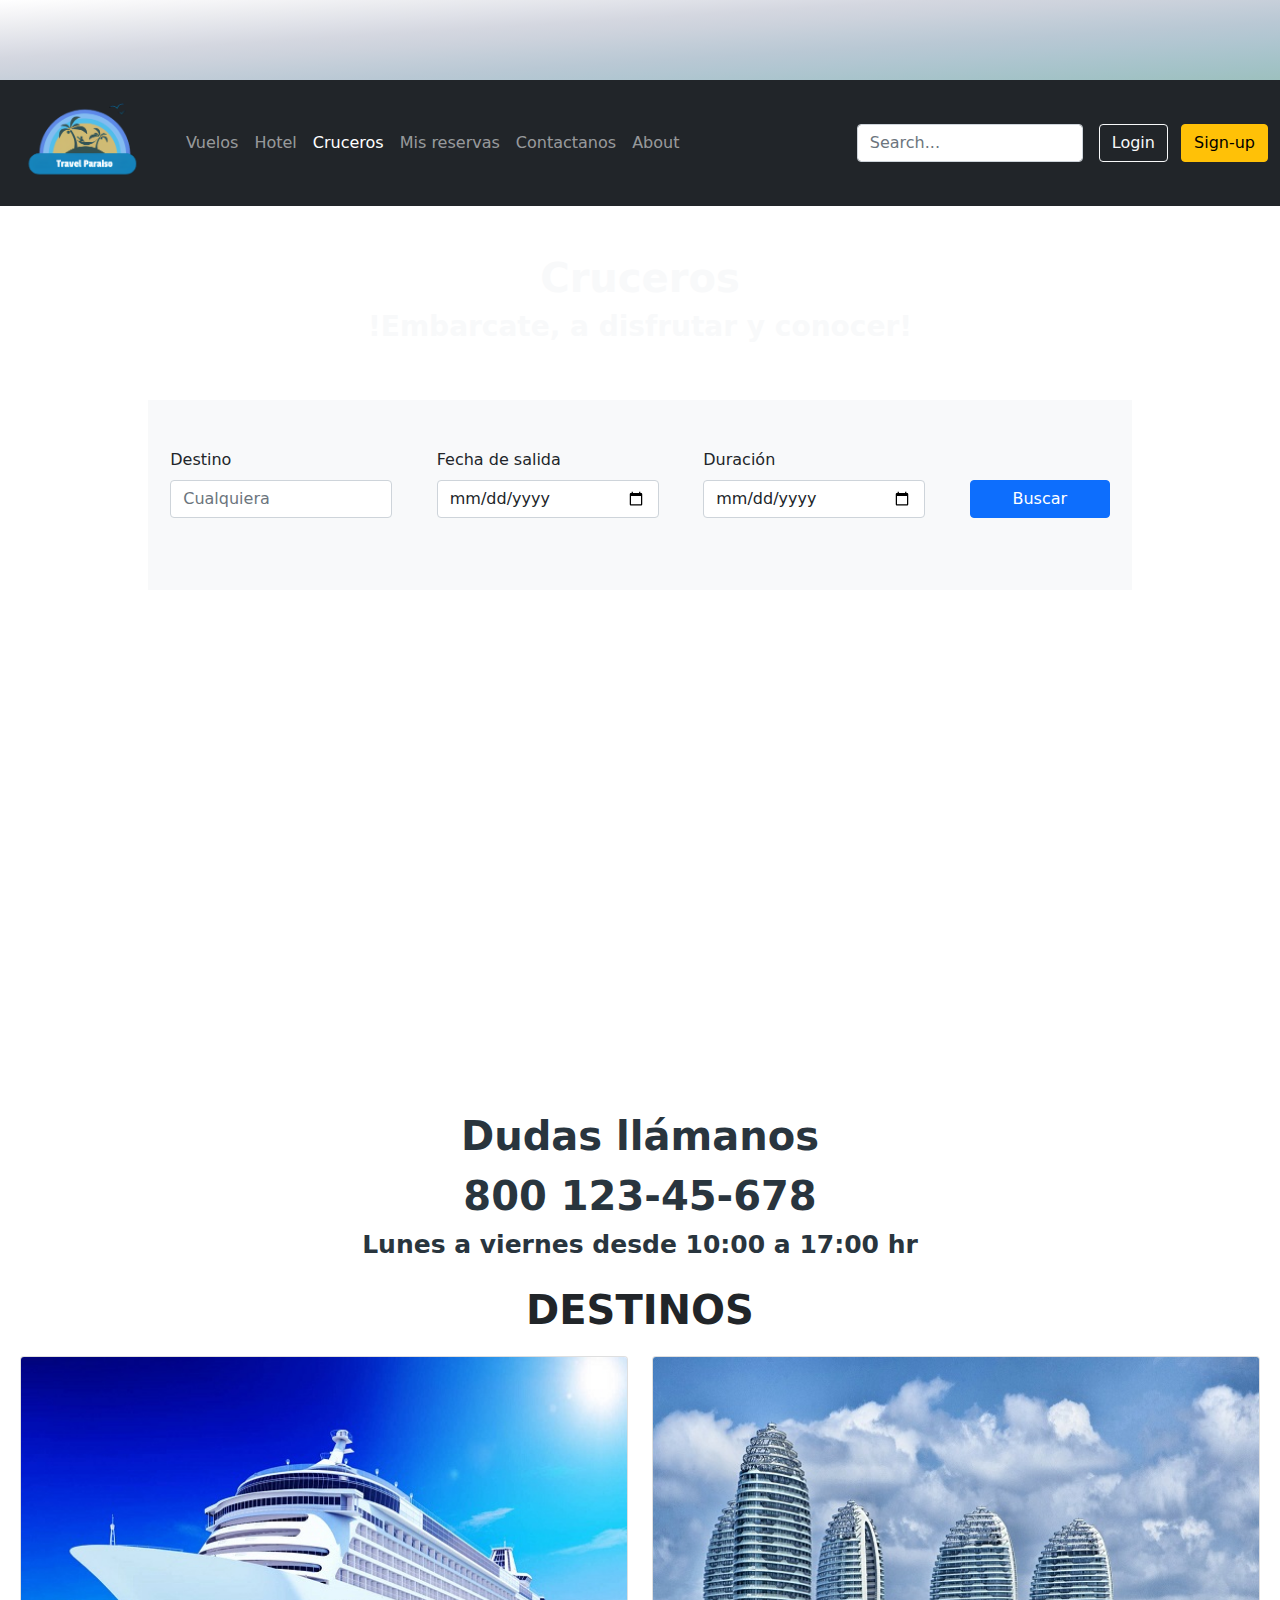
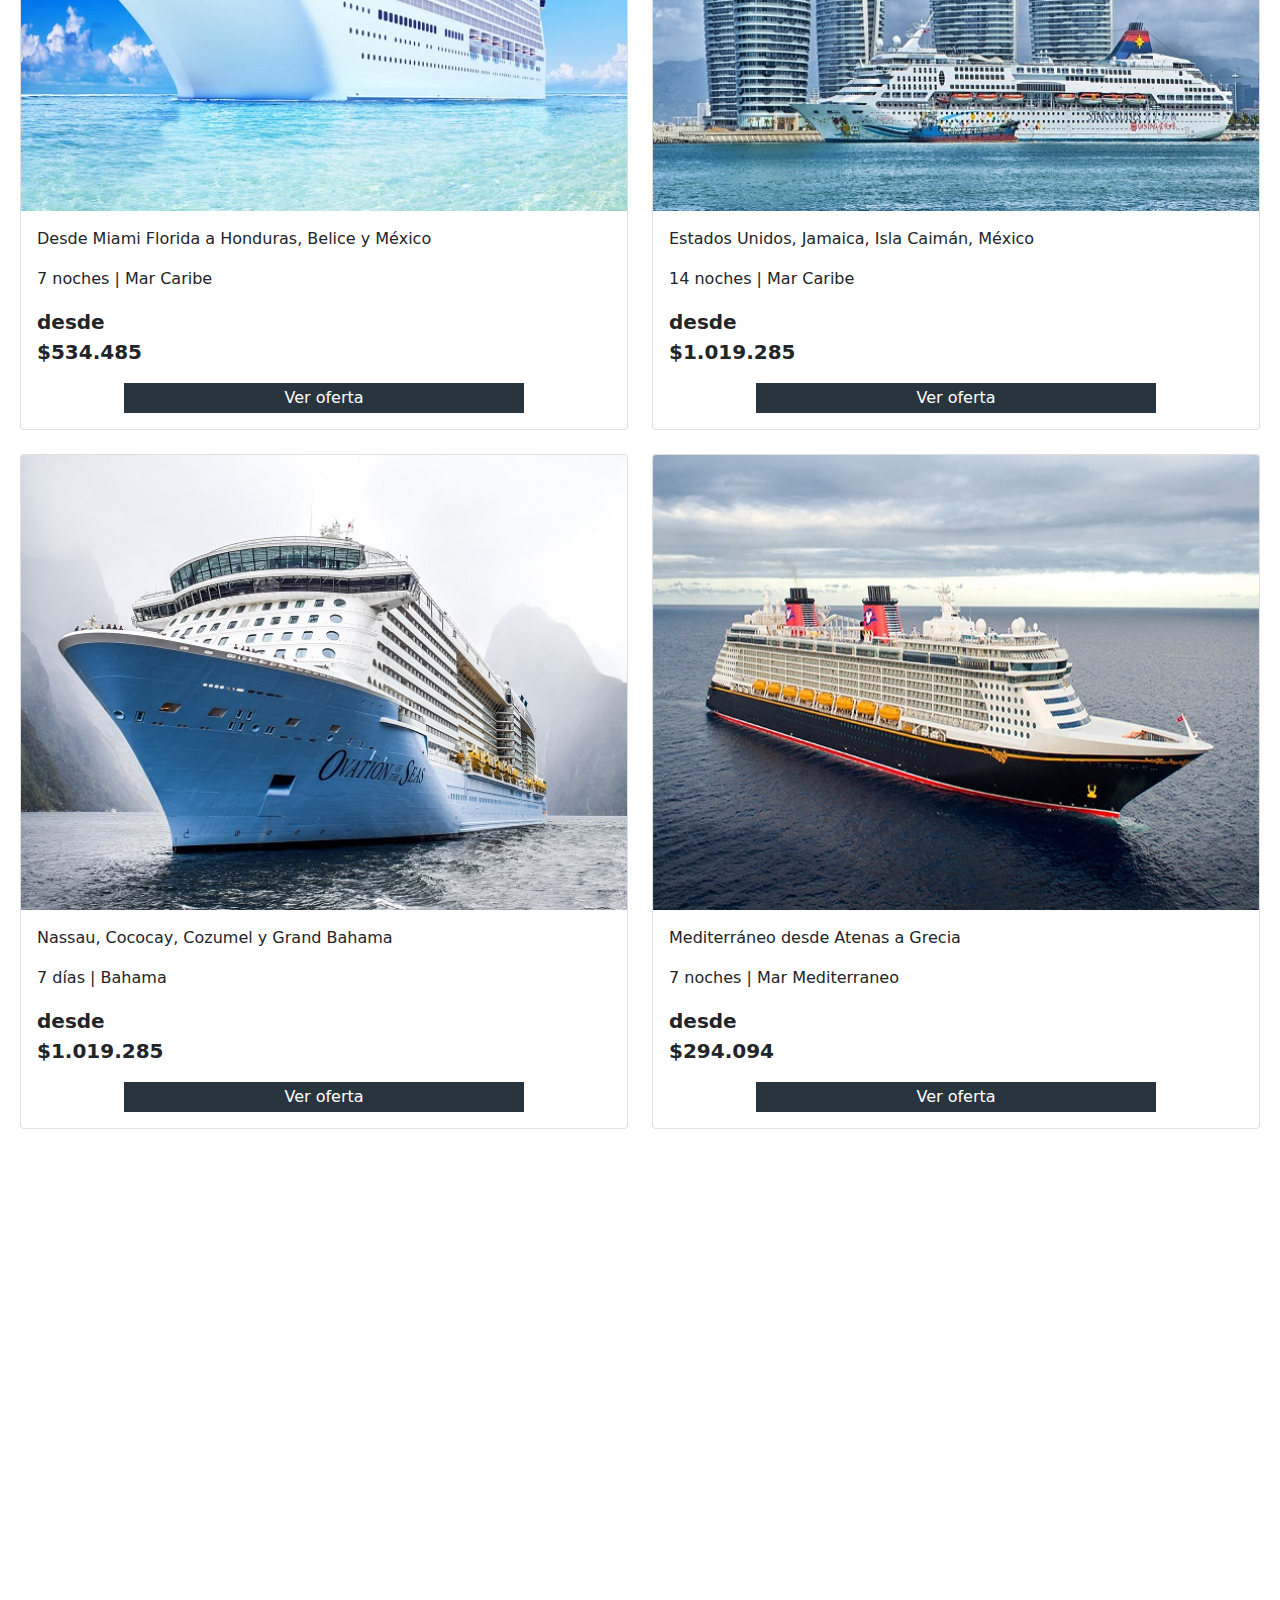
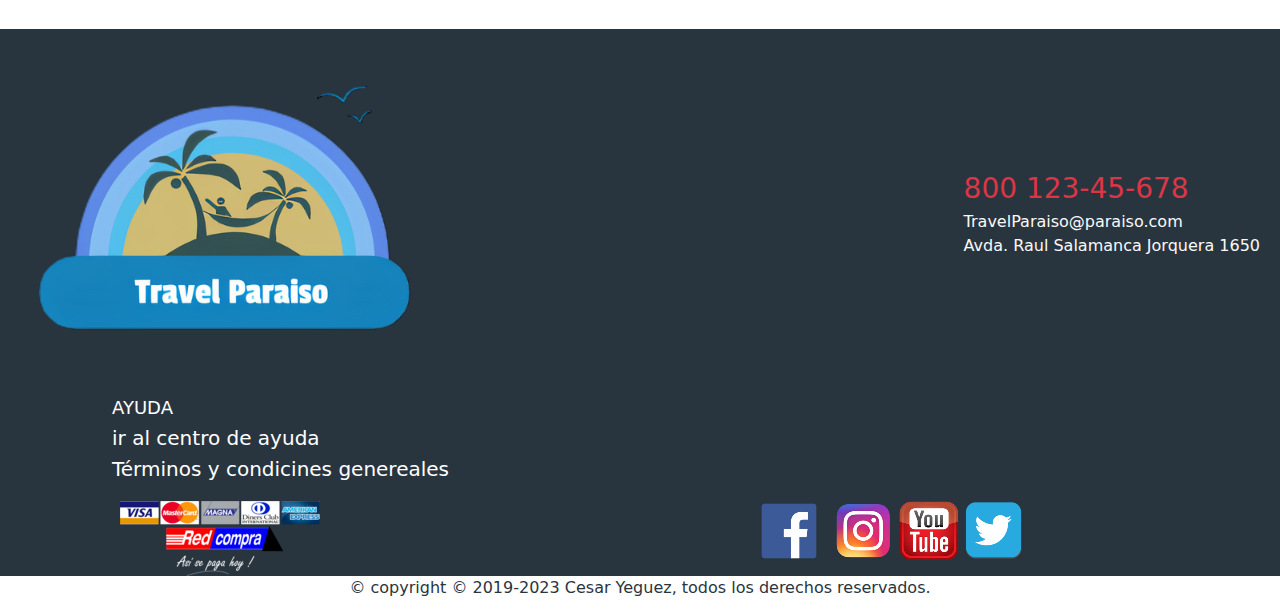
<file: secciones/cruceros.html>
<!DOCTYPE html>
<html lang="en">

<head>
  <meta charset="utf-8">
  <meta name="viewport" content="width=device-width, initial-scale=1.0">
  <link rel="stylesheet" type="text/css" href="../css/bootstrap.css">
  <link rel="stylesheet" type="text/css" href="../css/estilos.CSS">
  <meta name="description"
    content="En mi Web Site Cruceros puedes encontrar salidas Marítimas, embarcate en un crucero conoce distintos destinos, planifica la salida y la Duración de tu viaje, dudas, llamanos, a través de fotografías puedes ver el recorrido y mucho mas.. ">
  <meta name="keywords" content="Conoce, Viajes, Cruceros turismo, destinos, Fotografías, duración, estancias">
  <!-- importando fuentes -->
  <link rel="preconnect" href="https://fonts.googleapis.com">
  <link rel="preconnect" href="https://fonts.gstatic.com" crossorigin>
  <link href="https://fonts.googleapis.com/css2?family=Roboto&display=swap" rel="stylesheet">
  <title> Cruceros</title>


<body>

  <header>
    <div class="container-fluid barraTop ">

  </header>

  <nav class="navbar navbar-expand-lg navbar-dark bg-dark sticky-top">
    <div class="container-fluid ">
      <a class="navbar-brand" href="../index.html">
        <img src="../imagenes/LOGO.svg" width="150px" height="100px" alt=" logo empresa"
          class="d-iline-block align-center">
      </a>
      <button class="navbar-toggler" type="button" data-bs-toggle="collapse" data-bs-target="#navbarSupportedContent"
        aria-controls="navbarSupportedContent" aria-expanded="false" aria-label="Toggle navigation">
        <span class="navbar-toggler-icon"></span>
      </button>
      <div class="collapse navbar-collapse" id="navbarSupportedContent">
        <ul class="navbar-nav me-auto mb-2 mb-lg-0">
          <li class="nav-item">
            <a class="nav-link " aria-current="page" href="../index.html">Vuelos</a>
          </li>
          <li class="nav-item">
            <a class="nav-link" href="./hoteles.html">Hotel</a>
          </li>
          <li class="nav-item">
            <a class="nav-link active" aria-current="page" href="./cruceros.html">Cruceros</a>
          </li>
          <li class="nav-item">
            <a class="nav-link" href="./mis-reservas.html">Mis reservas</a>
          </li>
          <li class="nav-item">
            <a class="nav-link" href="./contactanos.html">Contactanos</a>
          </li>
          <li class="nav-item">
            <a class="nav-link" href="./acerca-de-nosotros.html">About</a>
          </li>

          <ul class="dropdown-menu" aria-labelledby="navbarDropdown">
            <li><a class="dropdown-item" href="#">Action</a></li>
            <li><a class="dropdown-item" href="#">Another action</a></li>
            <li>
              <hr class="dropdown-divider">
            </li>
            <li><a class="dropdown-item" href="#">Something else here</a></li>
          </ul>
          </li>

        </ul>
        <form class="col-12 col-lg-auto mb-3 mb-lg-0 me-lg-3" data-dashlane-rid="79fc4d2a4c7e3c72" data-form-type="">
          <input type="search" class="form-control form-control-dark" placeholder="Search..." aria-label="Search"
            data-dashlane-rid="ec40ed41cd7a4102" data-form-type="">
        </form>
        <div class="text-end">
          <a class="btn btn-outline-light me-2" href="./login.html" role="button">Login</a>
          <a class="btn btn-warning" href="./crear-usuario.html" role="button">Sign-up</a>
        </div>
      </div>
  </nav>


  <main>

    <section class="contenidoCrucero backgroudCrucero w-100   ">


      <h1 class="fs-1 fw-bold text-light text-center pt-5">Cruceros </h1>
      <h2 class="fs-3 fw-bold text-light text-center pb-5">!Embarcate, a disfrutar y conocer!</h2>


      <div class="  h-md-25  w-75 rounded-1  mx-auto   ">
        <form action="">
          <div class="row pt-5 d-md-block bg-light d-lg-flex pb-lg-5 d-block">

            <div class=" col-12 mx-md-auto col-md-7 col-sm-10 mb-3 col-lg-3 pt-lg-auto">
              <label class="form-label">Destino</label>
              <input type="text" class="form-control" placeholder="Cualquiera" name="dCrucero">
            </div>
            <div class="col-12 mx-md-auto col-md-7 col-sm-10 mb-3 col-lg-3">
              <label for="Crucero" class="form-label">Fecha de salida</label>
              <input type="date" class="form-control" name="sCrucero" />
            </div>
            <div class="col-12 mx-md-auto col-md-7 col-sm-10 mb-3 col-lg-3">
              <label for="viajeDuracion" class="form-label">Duración</label>
              <input type="date" class="form-control"  name="viajeDuracion">
            </div>
            <div class="col-9 d-grid mt-3 mx-auto col-md-6 pb-4 col-sm-6 pt-lg-3 col-lg-2  ">
              <input type="submit" class="btn btn-primary" value="Buscar">
            </div>
          </div>

        </form>
      </div>

    </section>

    <div class="contactoCruceros">
      <p>
        <span class=" fs-1 fw-bold">Dudas llámanos <br> 800 123-45-678</span><br>
        <span id="tCrucero2">Lunes a viernes desde 10:00 a 17:00 hr</span>
      </p>
    </div>

    <div class="fs-1 fw-bold text-center text">
      <p>DESTINOS</p>
    </div>

    <!-- ----------------------------------------------------------------------- -->
    <!--                         GALERIA CRUCEROS                             -->
    <!-- ----------------------------------------------------------------------- -->

    <section class="galCrucero">
      <div class="row row-cols-1 row-cols-md-2 g-4">
        <div class="col-12 col-md-6 col-lg-6">
          <div class="card">
            <img src="../imagenes/1.jpg" class="card-img-top" alt="crucereo en el mar">
            <div class="card-body">
              <p class="card-text">Desde Miami Florida a Honduras, Belice y México</p>
              <p>7 noches | Mar Caribe</p>
              <p class="letraGrande "> desde <br>
                $534.485
              </p>
              <p class="botonPrecio" id="tamPrecio">Ver oferta</p>


            </div>
          </div>
        </div>
        <div class="col-12 col-md-6 col-lg-6">
          <div class="card">
            <img src="../imagenes/2.jpg" class="card-img-top" alt="crucero  ">
            <div class="card-body">

              <p class="card-text">Estados Unidos, Jamaica, Isla Caimán, México 

              </p>
              <p>14 noches | Mar Caribe</p>
              <p class="letraGrande "> desde <br>
                $1.019.285
              </p>
              <p class="botonPrecio" id="tamPrecio">Ver oferta</p>
            </div>
          </div>
        </div>
        <div class="col-12 col-md-6 col-lg-6">
          <div class="card">
            <img src="../imagenes/4.jpg" class="card-img-top" alt="crucero">
            <div class="card-body">
              <p class="card-text">Nassau, Cococay, Cozumel y Grand Bahama</p>
              <p>7 días | Bahama</p>
              <p class="letraGrande "> desde <br>
                $1.019.285
              </p>
              <p class="botonPrecio" id="tamPrecio">Ver oferta</p>
            </div>
          </div>
        </div>
        <div class="col-12 col-md-6 col-lg-6">
          <div class="card">
            <img src="../imagenes/crucero6.jpg" class="card-img-top" alt="crucero">
            <div class="card-body">

              <p class="card-text">Mediterráneo desde Atenas a Grecia</p>
              <p>7 noches | Mar Mediterraneo</p>
              <p class="letraGrande "> desde <br>
                $294.094
              </p>
              <p class="botonPrecio" id="tamPrecio">Ver oferta</p>
            </div>
          </div>
        </div>
      </div>
    </section>










  </main>


  <div class="seccionIndex container-lg-4 container-md-6 container-sm-8">
    <div class="logoContacto">
      <div class="seccionIndexLogo">
        <img src="../imagenes/LogoMakr-1TST8n_auto_x2.png" width="80%" height="auto" alt="logo empresa" />
      </div>
      <div id="tcd">
        <p>
          <span class="fs-3 text-danger">800 123-45-678</span> <br />
          <span class="fs-6 text-light">TravelParaiso@paraiso.com</span> <br />
          <span class="fs-6 text-light">Avda. Raul Salamanca Jorquera 1650</span>
        </p>
      </div>
    </div>
    <div class="seccionAyudaIndex">
      <ul>
        <li>AYUDA</li>
        <li>
          <a href="./centro-ayuda.html ">
            ir al centro de ayuda</a>
        </li>
        <li>
          <a href="./Terminos y condicines genereales.html">Términos y condicines genereales</a>
        </li>
      </ul>
    </div>
    <div class="iRedesIndex">
      <div class="tarjetas">
        <img src="../imagenes/tarjeta.png" width="100%" alt=" tarjetas" />
      </div>
      <div class="iconsRedes">
        <img src="../imagenes/facebook.png" alt="facebook " />
        <img src="../imagenes/instagram.png" alt="instagram" />
        <img src="../imagenes/youtube.png" alt="youtube" />
        <img src="../imagenes/twitter.png" alt=" twitter" />
      </div>
    </div>
  </div>


  <footer class="footerIndex">

    <p >
      © copyright &copy; 2019-2023 Cesar Yeguez, todos los derechos
      reservados.
    </p>
  </footer>
  </div>

  <!-- IMPORTANDO JAVASCRIPT -->
  <script src="https://cdn.jsdelivr.net/npm/@popperjs/core@2.9.3/dist/umd/popper.min.js"
    integrity="sha384-eMNCOe7tC1doHpGoWe/6oMVemdAVTMs2xqW4mwXrXsW0L84Iytr2wi5v2QjrP/xp" crossorigin="anonymous">
  </script>
  <script src="https://cdn.jsdelivr.net/npm/bootstrap@5.1.0/dist/js/bootstrap.min.js"
    integrity="sha384-cn7l7gDp0eyniUwwAZgrzD06kc/tftFf19TOAs2zVinnD/C7E91j9yyk5//jjpt/" crossorigin="anonymous">
  </script>

</body>

</html>
</file>
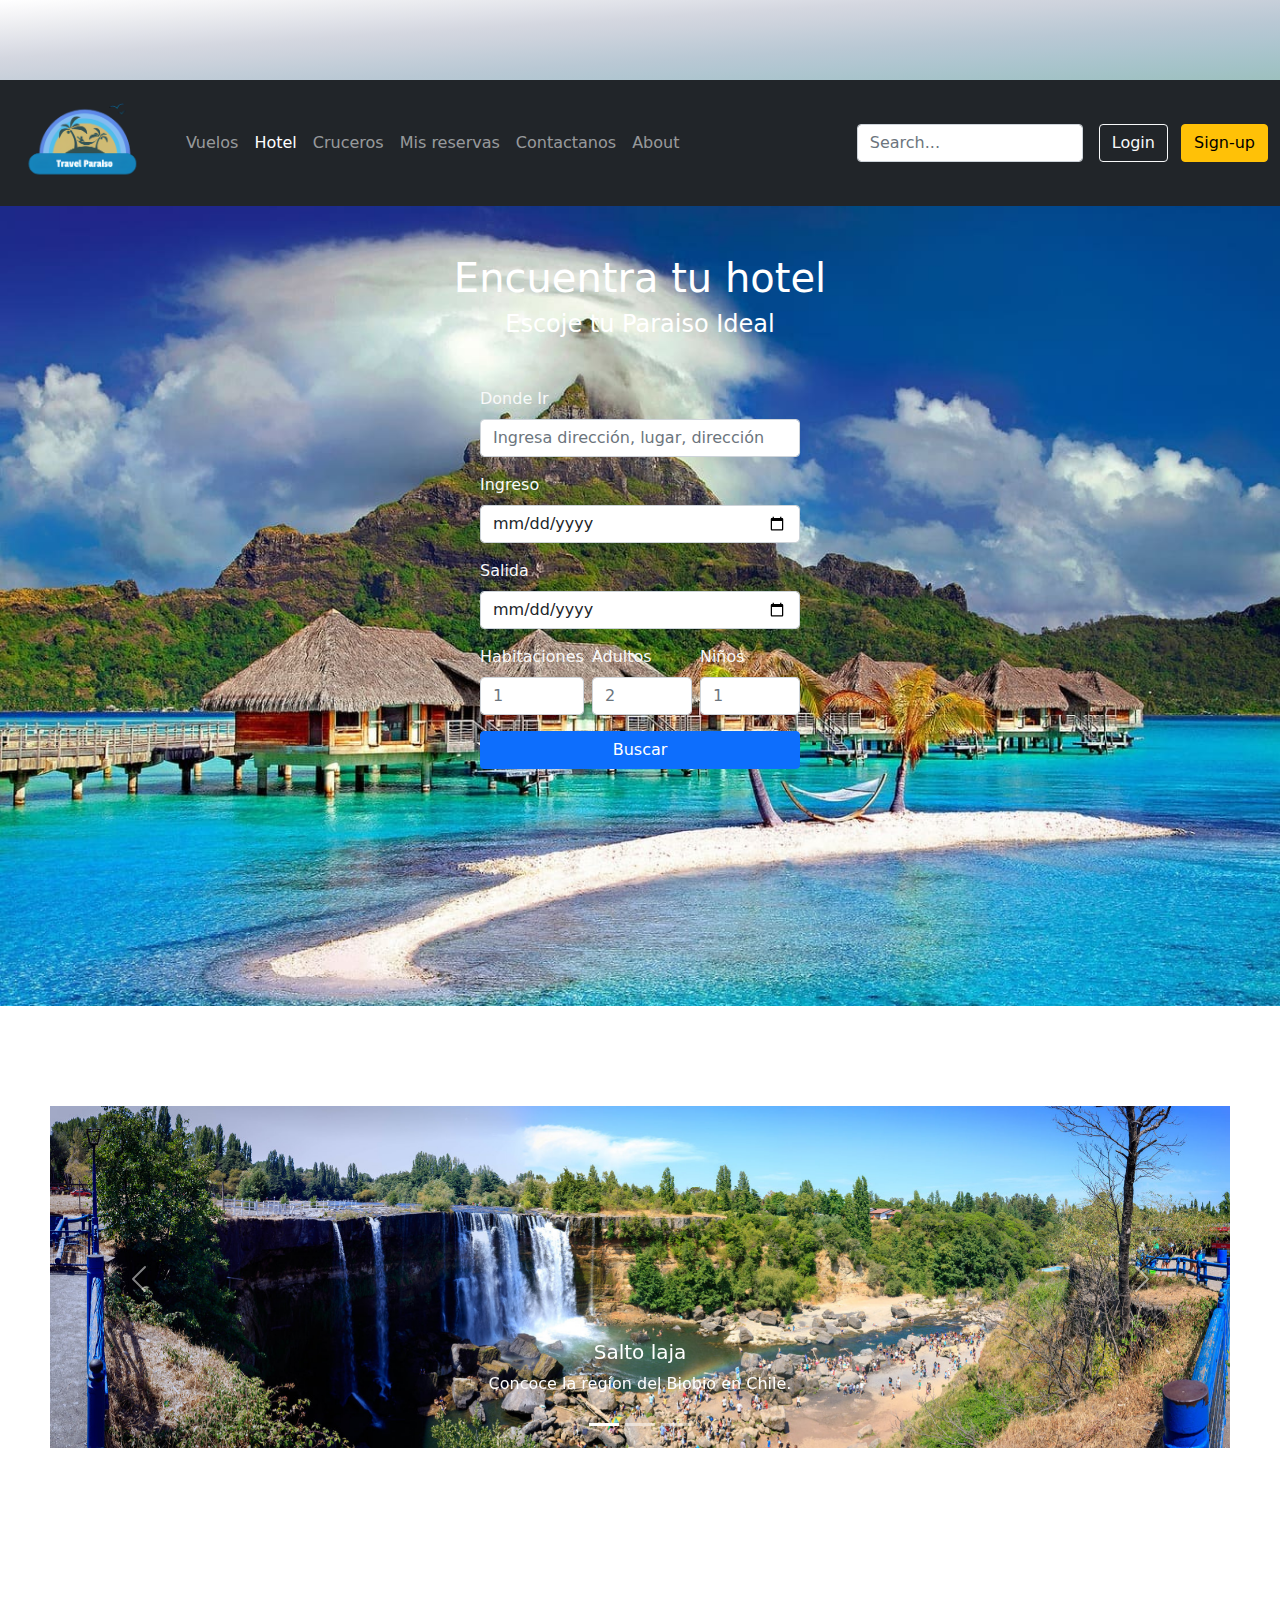
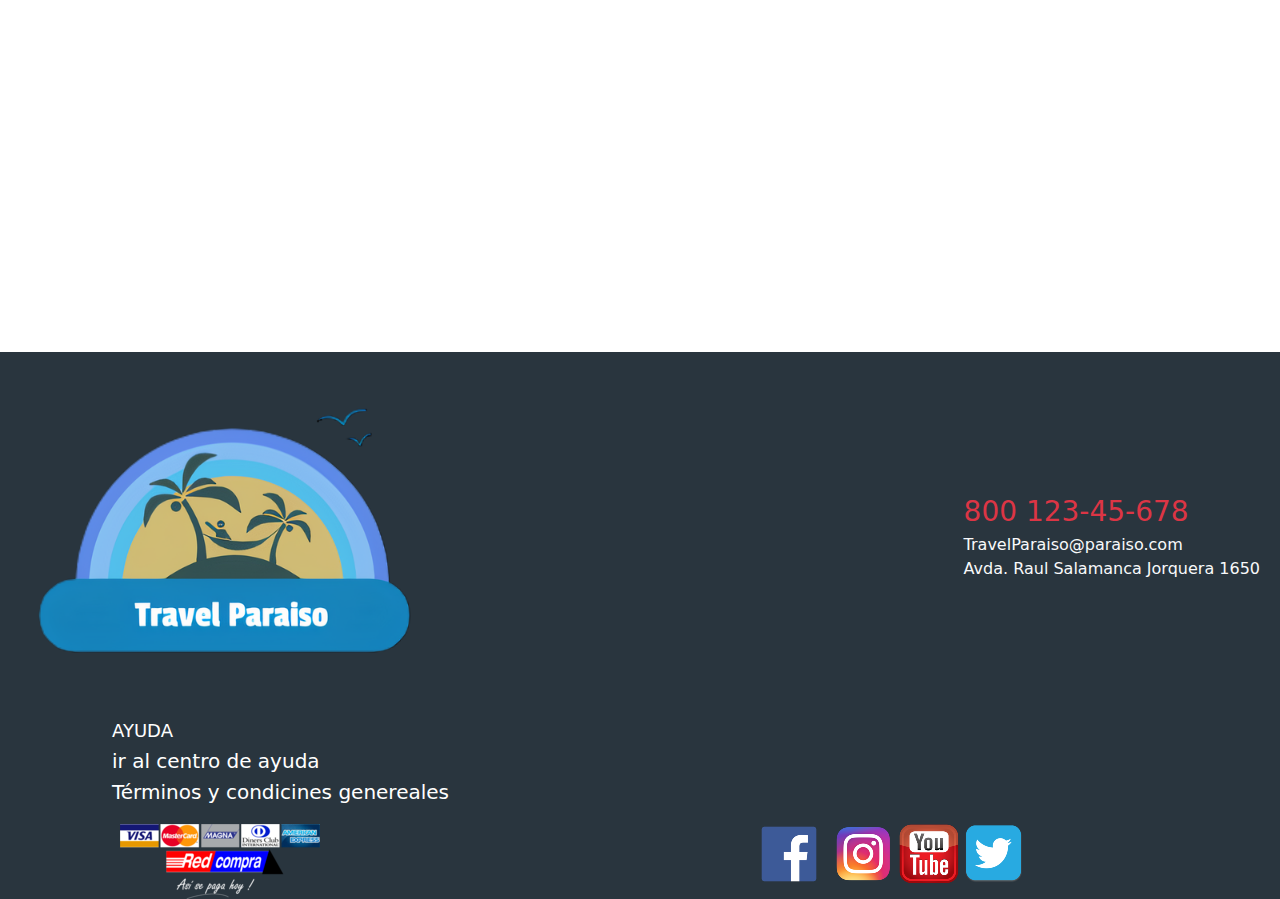
<file: secciones/hoteles.html>
<!DOCTYPE html>
<html lang="en">

<head>
  <meta charset="UTF-8" />
  <meta http-equiv="X-UA-Compatible" content="IE=edge" />
  <meta name="viewport" content="width=device-width, initial-scale=1.0" />
  <meta name="description"
    content="En mi Web Site Hoteles puedes hacer una búsqueda según sea tu destino, decide tu llegada y salida del Hotel, puedes observar fotografías que te ayude a tomar la mejor elección ">
  <meta name="keywords" content="Encuentra tu hotel, Escoge tu paraíso Ideal, turismo, destinos, Fotografías, duración, estancias
  ">
  <link rel="stylesheet" href="../css/bootstrap.css">
  <link rel="stylesheet" href="../css/estilos.CSS" />
  <title>HOTELES</title>
</head>

<body>
  <header>
    <div class="container-fluid barraTop">

    </div>
  </header>

  <nav class="navbar navbar-expand-lg navbar-dark bg-dark sticky-top ">
    <div class="container-fluid  ">
      <a class="navbar-brand" href="../index.html">
        <img src="../imagenes/LOGO.svg" width="150px" height="100px" alt=" logo empresa"
          class="d-iline-block align-center">
      </a>
      <button class="navbar-toggler" type="button" data-bs-toggle="collapse" data-bs-target="#navbarSupportedContent"
        aria-controls="navbarSupportedContent" aria-expanded="false" aria-label="Toggle navigation">
        <span class="navbar-toggler-icon"></span>
      </button>
      <div class="collapse navbar-collapse" id="navbarSupportedContent">
        <ul class="navbar-nav me-auto mb-2 mb-lg-0">
          <li class="nav-item">
            <a class="nav-link " href="../index.html">Vuelos</a>
          </li>
          <li class="nav-item">
            <a class="nav-link active" aria-current="page" href="./hoteles.html">Hotel</a>
          </li>
          <li class="nav-item">
            <a class="nav-link" href="./cruceros.html">Cruceros</a>
          </li>
          <li class="nav-item">
            <a class="nav-link" href="./mis-reservas.html">Mis reservas</a>
          </li>
          <li class="nav-item">
            <a class="nav-link" href="./contactanos.html">Contactanos</a>
          </li>
          <li class="nav-item">
            <a class="nav-link" href="./acerca-de-nosotros.html">About</a>
          </li>

          <ul class="dropdown-menu" aria-labelledby="navbarDropdown">
            <li><a class="dropdown-item" href="#">Action</a></li>
            <li><a class="dropdown-item" href="#">Another action</a></li>
            <li>
              <hr class="dropdown-divider">
            </li>
            <li><a class="dropdown-item" href="#">Something else here</a></li>
          </ul>
          </li>

        </ul>
        <form class="col-12 col-lg-auto mb-3 mb-lg-0 me-lg-3" data-dashlane-rid="79fc4d2a4c7e3c72" data-form-type="">
          <input type="search" class="form-control form-control-dark" placeholder="Search..." aria-label="Search"
            data-dashlane-rid="ec40ed41cd7a4102" data-form-type="">
        </form>
        <div class="text-end">
          <a class="btn btn-outline-light me-2" href="./login.html" role="button">Login</a>
          <a class="btn btn-warning" href="./crear-usuario.html" role="button">Sign-up</a>
        </div>
      </div>
  </nav>

  <main class="backgroudHotel">

    <div class="container text-center pt-5">
      <h1 class="text-white fs-1">Encuentra tu hotel</h1>
      <h2 class="text-white fs-4">Escoje tu Paraiso Ideal</h2>

    </div>
    <!-- aqui defino el tamano de los input -->
    <div class="col-lg-5 col-md-6 col-sm-6 mx-auto mt-5 col-9 col-xl-3   ">
      <form action="">
        <div class="mb-3">
          <label for="" class="form-label text-light">Donde Ir</label>
          <input type="text" placeholder="Ingresa dirección, lugar, dirección" class="form-control">
        </div>

        <div class="mb-3">
          <label for="" class="form-label text-light">Ingreso</label>
          <input type="date" class="form-control">
        </div>

        <div class="mb-3">

          <label for="" class="form-label text-light">Salida</label>
          <input type="date" class="form-control">
        </div>


        <div class="mb-3 d-flex ">
          <div class="me-2">
            <label for="" class="form-label text-light">Habitaciones </label>
            <input type="number" min="1" placeholder="1" class="form-control">
          </div>
          <div class="me-2">
            <label for="" class="form-label text-light">Adultos</label>
            <input type="number" min="1" placeholder="2" class="form-control">
          </div>
          
          <div>

            <label for="" class="form-label text-light">Niños</label>
            <input type="number" min="1" placeholder="1" class="form-control">
          </div>
        </div>

        <div class="d-grid">
          <button type="submit" class="btn btn-primary">Buscar</button>
        </div>

      </form>
    </div>



  </main>


  <!-- ----------------------------------------------------------------------- -->
  <!--                           GALERIA DE HOTELES                            -->
  <!-- ----------------------------------------------------------------------- -->

  <!-- ------------------------- CARRUSEL bootstrap -------------------------- -->

  <div class="galeriaHoteles ">

    <div id="carouselExampleCaptions" class="carousel slide" data-bs-ride="carousel">
      <div class="carousel-indicators">
        <button type="button" data-bs-target="#carouselExampleCaptions" data-bs-slide-to="0" class="active"
          aria-current="true" aria-label="Slide 1"></button>
        <button type="button" data-bs-target="#carouselExampleCaptions" data-bs-slide-to="1"
          aria-label="Slide 2"></button>
        <button type="button" data-bs-target="#carouselExampleCaptions" data-bs-slide-to="2"
          aria-label="Slide 3"></button>
      </div>
      <div class="carousel-inner ">
        <div class="carousel-item active">
          <img src="../imagenes/Diseño salto laja.png" class="d-block w-100" alt="salto de laja chile">
          <div class="carousel-caption d-none d-md-block">
            <h5>Salto laja</h5>
            <p>Concoce la regíon del Biobio en Chile.</p>
          </div>
        </div>
        <div class="carousel-item">
          <img src="../imagenes/Diseño cancun.png" class="d-block w-100" alt="cancun Mexico">
          <div class="carousel-caption d-none d-md-block">
            <h5>Cancun</h5>
            <p>Diafruta de las mejores playas de México.</p>
          </div>
        </div>
        <div class="carousel-item">
          <img src="../imagenes/Diseño madrid.jpg" class="d-block w-100" alt="Madrid">
          <div class="carousel-caption d-none d-md-block">
            <h5>Madrid</h5>
            <p>Conoce los mejores lugares en Europa.</p>
          </div>
        </div>
      </div>
      <button class="carousel-control-prev" type="button" data-bs-target="#carouselExampleCaptions"
        data-bs-slide="prev">
        <span class="carousel-control-prev-icon" aria-hidden="true"></span>
        <span class="visually-hidden">Previous</span>
      </button>
      <button class="carousel-control-next" type="button" data-bs-target="#carouselExampleCaptions"
        data-bs-slide="next">
        <span class="carousel-control-next-icon" aria-hidden="true"></span>
        <span class="visually-hidden">Next</span>
      </button>
    </div>

  </div>



  <div class="seccionIndex container-lg-4 container-md-6 container-sm-8">
    <div class="logoContacto">
      <div class="seccionIndexLogo">
        <img src="../imagenes/LogoMakr-1TST8n_auto_x2.png" width="80%" height="auto" alt="logo empresa" />
        </div>
        <div id="tcd">
        <p>
          <span class="fs-3 text-danger">800 123-45-678</span> <br />
          <span class="fs-6 text-light">TravelParaiso@paraiso.com</span> <br />
          <span class="fs-6 text-light">Avda. Raul Salamanca Jorquera 1650</span>
        </p>
      </div>
    </div>
    <div class="seccionAyudaIndex">
      <ul>
        <li>AYUDA</li>
        <li>
          <a href="./centro-ayuda.html ">
            ir al centro de ayuda</a>
        </li>
        <li>
          <a href="./Terminos y condicines genereales.html">Términos y condicines genereales</a>
        </li>
      </ul>
    </div>
    <div class="iRedesIndex">
      <div class="tarjetas">
        <img src="../imagenes/tarjeta.png" width="100%" alt=" tarjetas" />
      </div>
      <div class="iconsRedes">
        <img src="../imagenes/facebook.png" alt="facebook " />
        <img src="../imagenes/instagram.png" alt="instagram" />
        <img src="../imagenes/youtube.png" alt="youtube" />
        <img src="../imagenes/twitter.png" alt=" twitter" />
      </div>
    </div>
  </div>

















  <!-- JAVASCRIPT -->

  <script src="https://cdn.jsdelivr.net/npm/@popperjs/core@2.9.3/dist/umd/popper.min.js"
    integrity="sha384-eMNCOe7tC1doHpGoWe/6oMVemdAVTMs2xqW4mwXrXsW0L84Iytr2wi5v2QjrP/xp" crossorigin="anonymous">
  </script>
  <script src="https://cdn.jsdelivr.net/npm/bootstrap@5.1.0/dist/js/bootstrap.min.js"
    integrity="sha384-cn7l7gDp0eyniUwwAZgrzD06kc/tftFf19TOAs2zVinnD/C7E91j9yyk5//jjpt/" crossorigin="anonymous">
  </script>


  <!-- JAVAsCRIPT FINAL -->

</body>

</html>
</file>
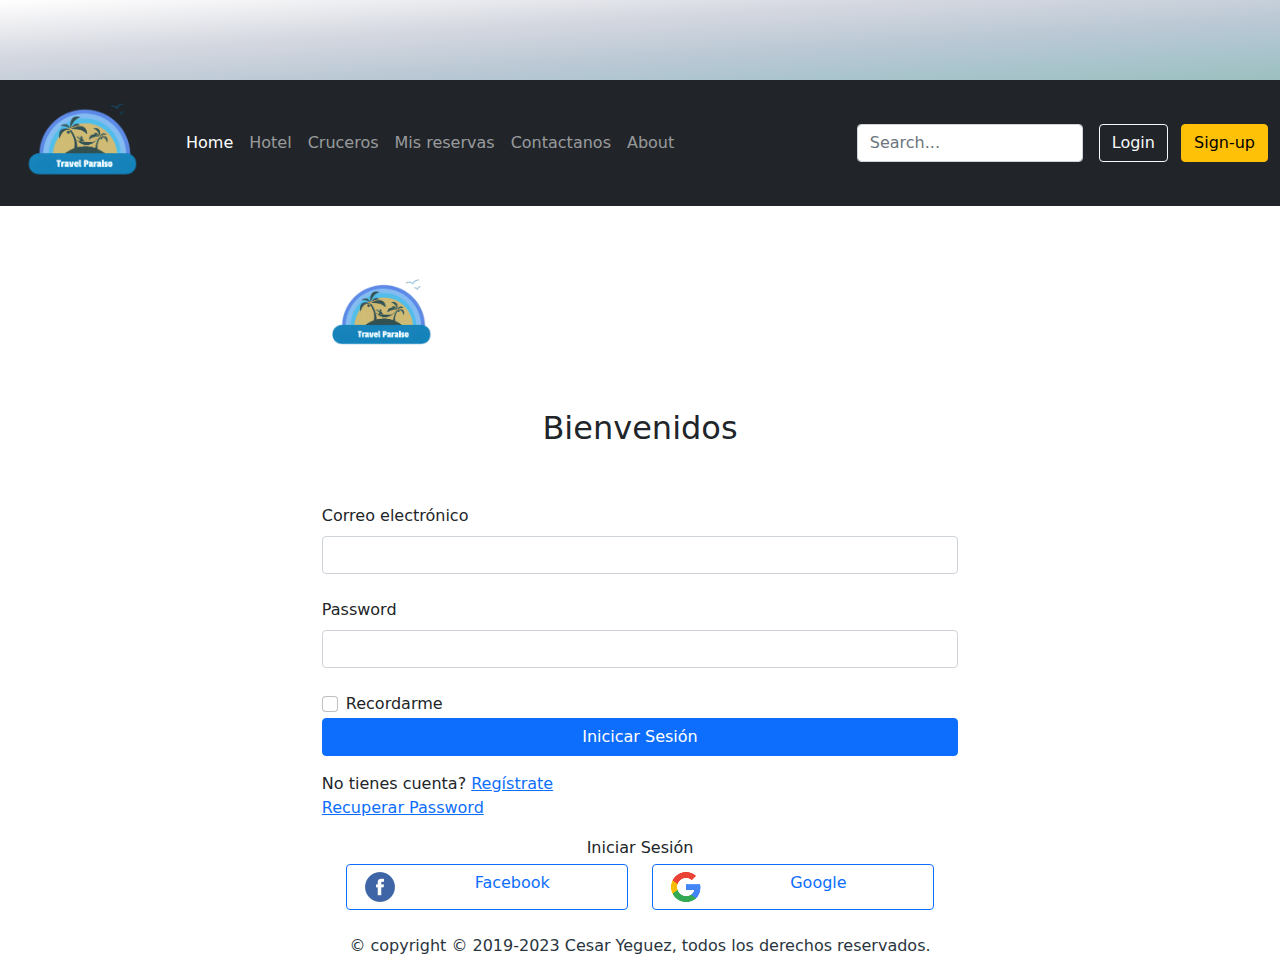
<file: secciones/login.html>
<!DOCTYPE html>
<html lang="en">

<head>
  <meta name="viewport" content="width=device-width, initial-scale=1.0">
  <meta charset="utf-8">
  <link rel="stylesheet" href="../css/bootstrap.css">
  <link rel="stylesheet" type="text/css" href="../css/estilos.CSS">
  <!-- importando fuentes -->
  <link rel="preconnect" href="https://fonts.googleapis.com">
  <link rel="preconnect" href="https://fonts.gstatic.com" crossorigin>
  <link href="https://fonts.googleapis.com/css2?family=Roboto&display=swap" rel="stylesheet">


  <title> Login</title>

</head>

<body>


  <header>
    <div class="barraTop container-fluid ">

    </div>
  </header>

  <nav class="navbar navbar-expand-lg navbar-dark bg-dark sticky-top ">
    <div class="container-fluid ">
      <a class="navbar-brand" href="../index.html">
        <img src="../imagenes/LOGO.svg" width="150px" height="100px" alt=" logo empresa"
          class="d-iline-block align-center">
      </a>
      <button class="navbar-toggler" type="button" data-bs-toggle="collapse" data-bs-target="#navbarSupportedContent"
        aria-controls="navbarSupportedContent" aria-expanded="false" aria-label="Toggle navigation">
        <span class="navbar-toggler-icon"></span>
      </button>
      <div class="collapse navbar-collapse" id="navbarSupportedContent">
        <ul class="navbar-nav me-auto mb-2 mb-lg-0">
          <li class="nav-item">
            <a class="nav-link active" aria-current="page" href="../index.html">Home</a>
          </li>
          <li class="nav-item">
            <a class="nav-link" href="./hoteles.html">Hotel</a>
          </li>
          <li class="nav-item">
            <a class="nav-link" href="./cruceros.html">Cruceros</a>
          </li>
          <li class="nav-item">
            <a class="nav-link" href="./mis-reservas.html">Mis reservas</a>
          </li>
          <li class="nav-item">
            <a class="nav-link" href="./contactanos.html">Contactanos</a>
          </li>
          <li class="nav-item">
            <a class="nav-link" href="./acerca-de-nosotros.html">About</a>
          </li>



        </ul>
        <form class="col-12 col-lg-auto mb-3 mb-lg-0 me-lg-3" data-dashlane-rid="79fc4d2a4c7e3c72" data-form-type="">
          <input type="search" class="form-control form-control-dark" placeholder="Search..." aria-label="Search"
            data-dashlane-rid="ec40ed41cd7a4102" data-form-type="">
        </form>
        <div class="text-end">
          <a class="btn btn-outline-light me-2" href="./login.html" role="button">Login</a>
          <a class="btn btn-warning" href="./crear-usuario.html" role="button">Sign-up</a>
        </div>
      </div>
  </nav>

  <main class=>

    <div class="container  mt-5 p-3">
      <div class="row  justify-content-center">
        <div class="col-md-6 col-sm-10 col-lg-7">
          <div class="">
            <img src="../imagenes/LOGO.svg" width=20% alt="logo">
          </div>
          <h2 class="fw-bols text-center py-5">Bienvenidos</h2>


          <!-- -------------------------------- Login -------------------------------- -->

          <form action="#">
            <div class="mb-4">
              <label for="emial" class="form-label">Correo electrónico</label>
              <input type="email" class="form-control" name="email">
            </div>
            <div class="mb-4">
              <label for="password" class="form-label">Password</label>
              <input type="password" class="form-control" name="password">
            </div>



            <div class="form-check mb4">
              <input class="form-check-input" type="checkbox" value="" id="flexCheckDefault">
              <label class="form-check-label" for="flexCheckDefault">
                Recordarme
              </label>
            </div>

            <div class="d-grid">

              <button type="submit" class="btn btn-primary">
                Inicicar Sesión
              </button>

            </div>
            <div class="my-3">
              <span>
                No tienes cuenta? <a href="./crear-usuario.html">Regístrate</a></span> <br>
              <span><a href="#">Recuperar Password</a></span>
            </div>

          </form>

          <!-- ---------------------- Login con redes Sociales ----------------------- -->


          <div class="container w-100 my-1">
            <div class="row text-center">
              <div class="col-12"> Iniciar Sesión </div>
            </div>

            <div class="row">

              <div class="col ">
                <button class="btn btn-outline-primary  w-100 my-1  ">
                  <div class="row-col-md alig-items-center d-flex">
                    <div class="col-2  ">
                      <img src="../imagenes/facebook 32x32.png" width="32" alt="facebook">
                    </div>
                    <div class=" col-md-10  text-center ps-2 d-sm-colum">
                      Facebook
                    </div>
                  </div>
                </button>
              </div>


              <div class="col ">
                <button class="btn btn-outline-primary  w-100 my-1  ">
                  <div class="row-col-md alig-items-center d-flex">
                    <div class="col-2  ">
                      <img src="../imagenes/google32x32.png" width="32" alt="Google">
                    </div>
                    <div class=" col-md-10  text-center ps-2 col-sm-12">
                      Google
                    </div>
                  </div>
                </button>
              </div>


            </div>
          </div>

        </div>


      </div>


    </div>








    <footer class="footerIndex">

      <p>
        © copyright &copy; 2019-2023 Cesar Yeguez, todos los derechos reservados.
      </p>
    </footer>

    <!-- IMPORTANDO JAVASCRIPT -->
    <script src="https://cdn.jsdelivr.net/npm/@popperjs/core@2.9.3/dist/umd/popper.min.js"
      integrity="sha384-eMNCOe7tC1doHpGoWe/6oMVemdAVTMs2xqW4mwXrXsW0L84Iytr2wi5v2QjrP/xp" crossorigin="anonymous">
    </script>
    <script src="https://cdn.jsdelivr.net/npm/bootstrap@5.1.0/dist/js/bootstrap.min.js"
      integrity="sha384-cn7l7gDp0eyniUwwAZgrzD06kc/tftFf19TOAs2zVinnD/C7E91j9yyk5//jjpt/" crossorigin="anonymous">
    </script>

</body>

</html>
</file>
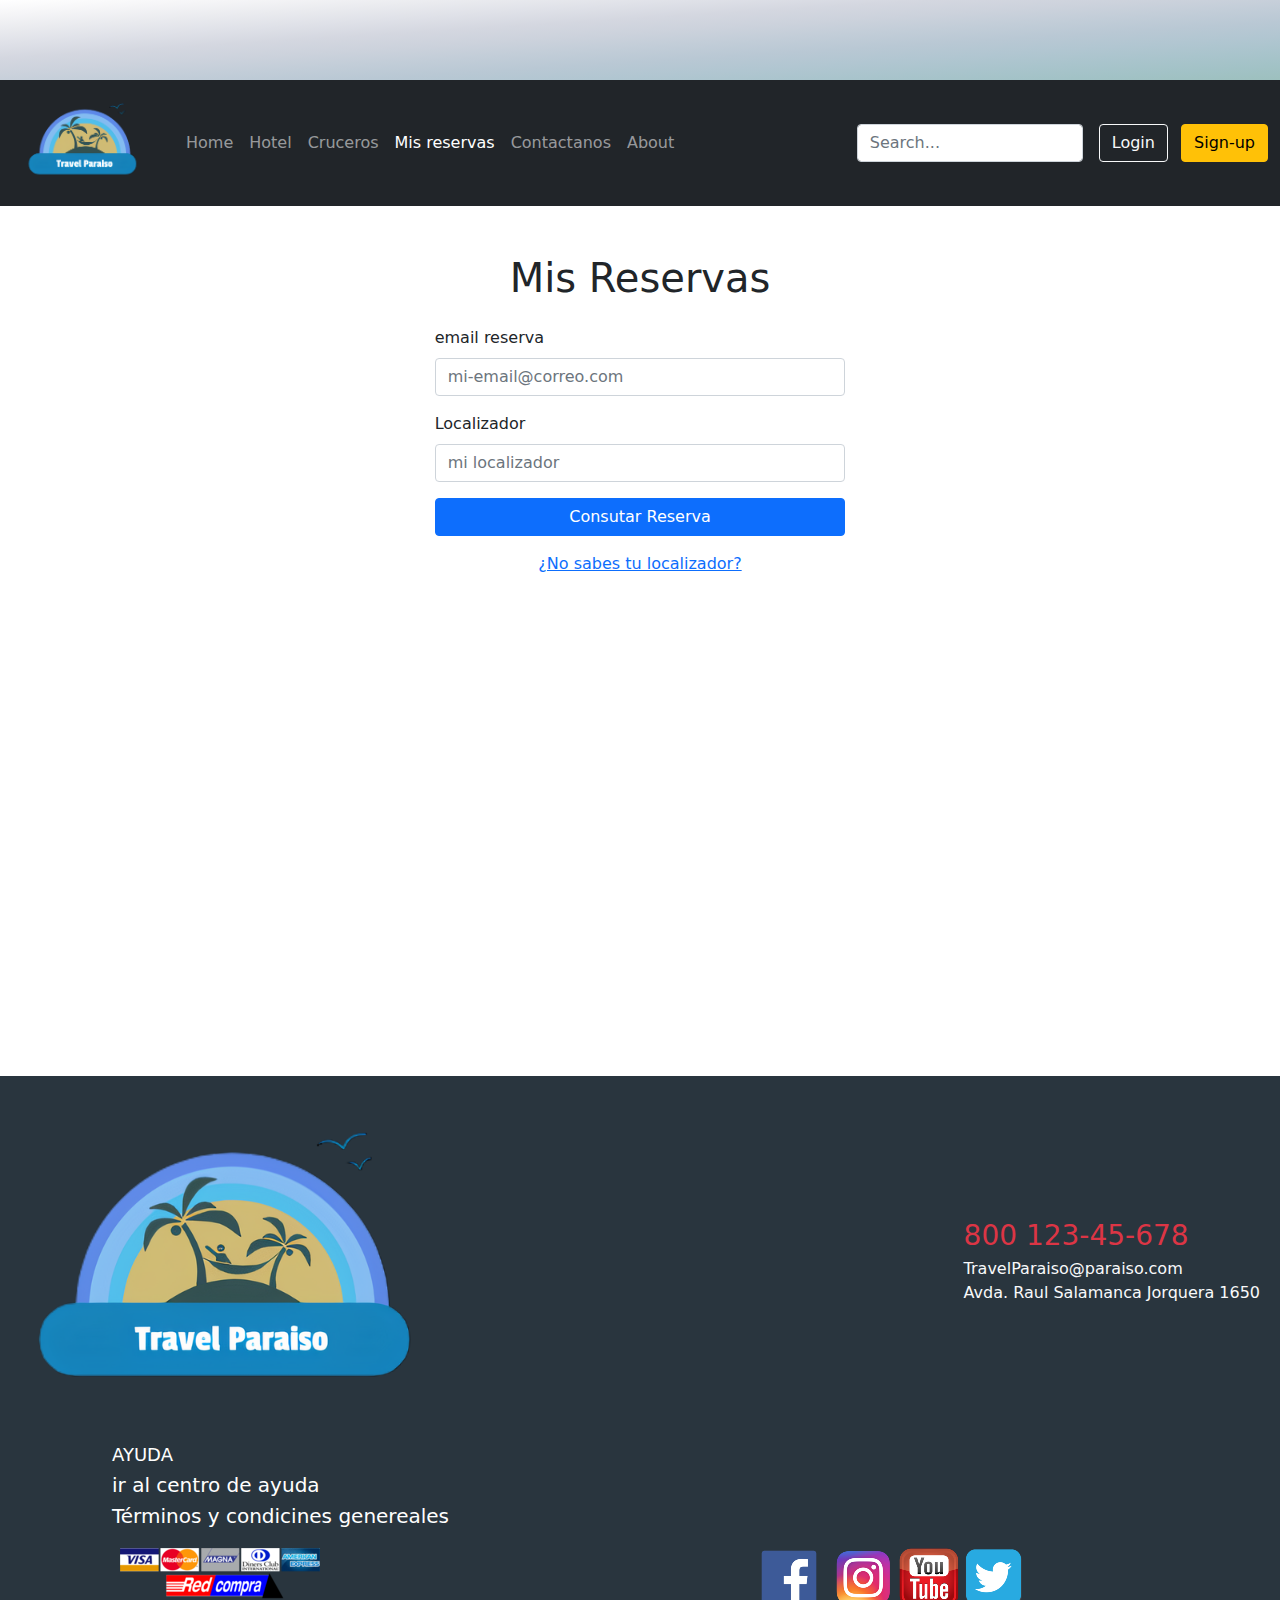
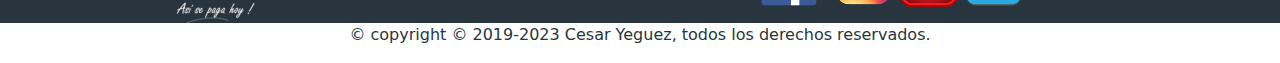
<file: secciones/mis-reservas.html>
<!DOCTYPE html>
<html lang="en">


<head>
    <meta name="viewport" content="width=device-width, initial-scale=1.0">
    <meta charset="utf-8">
    <link rel="stylesheet" href="../css/bootstrap.css">
    <link rel="stylesheet" type="text/css" href="../css/estilos.CSS">
    <!-- importando fuentes -->
    <link rel="preconnect" href="https://fonts.googleapis.com">
    <link rel="preconnect" href="https://fonts.gstatic.com" crossorigin>
    <link href="https://fonts.googleapis.com/css2?family=Roboto&display=swap" rel="stylesheet">


    <title>Mis reservas</title>

</head>

<body>



    <header>
        <div class="container-fluid barraTop ">
        </div>

    </header>

    <nav class="navbar navbar-expand-lg navbar-dark bg-dark sticky-top ">
        <div class="container-fluid ">
            <a class="navbar-brand" href="../index.html">
                <img src="../imagenes/LOGO.svg" width="150px" height="100px" alt=" logo empresa"
                    class="d-iline-block align-center">
            </a>
            <button class="navbar-toggler" type="button" data-bs-toggle="collapse"
                data-bs-target="#navbarSupportedContent" aria-controls="navbarSupportedContent" aria-expanded="false"
                aria-label="Toggle navigation">
                <span class="navbar-toggler-icon"></span>
            </button>
            <div class="collapse navbar-collapse" id="navbarSupportedContent">
                <ul class="navbar-nav me-auto mb-2 mb-lg-0">
                    <li class="nav-item">
                        <a class="nav-link " href="../index.html">Home</a>
                    </li>
                    <li class="nav-item">
                        <a class="nav-link" href="./hoteles.html">Hotel</a>
                    </li>
                    <li class="nav-item">
                        <a class="nav-link" href="./cruceros.html">Cruceros</a>
                    </li>
                    <li class="nav-item">
                        <a class="nav-link active" aria-current="page" href="./mis-reservas.html">Mis reservas</a>
                    </li>
                    <li class="nav-item">
                        <a class="nav-link" href="./contactanos.html">Contactanos</a>
                    </li>
                    <li class="nav-item">
                        <a class="nav-link" href="./acerca-de-nosotros.html">About</a>
                    </li>

                    <ul class="dropdown-menu" aria-labelledby="navbarDropdown">
                        <li><a class="dropdown-item" href="#">Action</a></li>
                        <li><a class="dropdown-item" href="#">Another action</a></li>
                        <li>
                            <hr class="dropdown-divider">
                        </li>
                        <li><a class="dropdown-item" href="#">Something else here</a></li>
                    </ul>
                    </li>

                </ul>
                <form class="col-12 col-lg-auto mb-3 mb-lg-0 me-lg-3" data-dashlane-rid="79fc4d2a4c7e3c72"
                    data-form-type="">
                    <input type="search" class="form-control form-control-dark" placeholder="Search..."
                        aria-label="Search" data-dashlane-rid="ec40ed41cd7a4102" data-form-type="">
                </form>
                <div class="text-end">
                    <a class="btn btn-outline-light me-2" href="./login.html" role="button">Login</a>
                    <a class="btn btn-warning" href="./crear-usuario.html" role="button">Sign-up</a>
                </div>
            </div>
    </nav>


    <main  >
        <div class="container-fluid p-0  pt-5">
            
                <div class="text-center  ">
                    <h1 class="fs-1">Mis Reservas </h1>
                    
                </div>
                <div class="w-xl-75  text-center  m-auto p-2">
                </div>
              
                    <div class="row d-block  ">
                        <div class="col-xl-4 col-lg-5 col-md-7 col-sm-8 col-10 mb-3 mx-auto">
                            <label for="mail-reservas"class="form-label">email reserva</label>
                            <input type="email" class="form-control" id="mail-reservas"
                                placeholder="mi-email@correo.com">
                        </div>
                        <div class=" col-xl-4 col-lg-5 col-md-7 col-sm-8 col-10 mb-3 mx-auto">
                            <label for="numLcalizador"class="form-label">Localizador</label>
                            <input type="text" id="numlocalizador" class="form-control" placeholder="mi localizador">
                        
                        </div>
                        
                        <div class="col-xl-4 col-lg-5 col-md-7 col-sm-8 col-10 mx-auto d-grid mb-3 mx-auto">
                            <button class="btn btn-primary">Consutar Reserva</button>
                        </div>
                        <div class=" text-center">
                            <a href="./buscar-localizador.html">¿No sabes tu localizador?</a>
                        </div>
                    </div>
            
               
            
        </div>
    </main>


    
    <div class="seccionIndex container-lg-4 container-md-6 container-sm-8">
        <div class="logoContacto">
          <div class="seccionIndexLogo">
            <img src="../imagenes/LogoMakr-1TST8n_auto_x2.png" width="80%" height="auto" alt="logo empresa" />
          </div>
          <div id="tcd">
            <p>
              <span class="fs-3 text-danger">800 123-45-678</span> <br />
              <span class="fs-6 text-light">TravelParaiso@paraiso.com</span> <br />
              <span class="fs-6 text-light">Avda. Raul Salamanca Jorquera 1650</span>
            </p>
          </div>
        </div>
        <div class="seccionAyudaIndex">
          <ul>
            <li>AYUDA</li>
            <li>
              <a href="./centro-ayuda.html ">
                ir al centro de ayuda</a>
            </li>
            <li>
              <a href="./Terminos y condicines genereales.html">Términos y condicines genereales</a>
            </li>
          </ul>
        </div>
        <div class="iRedesIndex">
          <div class="tarjetas">
            <img src="../imagenes/tarjeta.png" width="100%" alt=" tarjetas" />
          </div>
          <div class="iconsRedes">
            <img src="../imagenes/facebook.png" alt="facebook " />
            <img src="../imagenes/instagram.png" alt="instagram" />
            <img src="../imagenes/youtube.png" alt="youtube" />
            <img src="../imagenes/twitter.png" alt=" twitter" />
          </div>
        </div>
      </div>
    
    
      <footer class="footerIndex">
    
        <p >
          © copyright &copy; 2019-2023 Cesar Yeguez, todos los derechos
          reservados.
        </p>
      </footer>
      </div>
    
    



    <!-- IMPORTANDO JAVASCRIPT -->
    <script src="https://cdn.jsdelivr.net/npm/@popperjs/core@2.9.3/dist/umd/popper.min.js"
        integrity="sha384-eMNCOe7tC1doHpGoWe/6oMVemdAVTMs2xqW4mwXrXsW0L84Iytr2wi5v2QjrP/xp" crossorigin="anonymous">
    </script>
    <script src="https://cdn.jsdelivr.net/npm/bootstrap@5.1.0/dist/js/bootstrap.min.js"
        integrity="sha384-cn7l7gDp0eyniUwwAZgrzD06kc/tftFf19TOAs2zVinnD/C7E91j9yyk5//jjpt/" crossorigin="anonymous">
    </script>
</body>

</html>
</file>
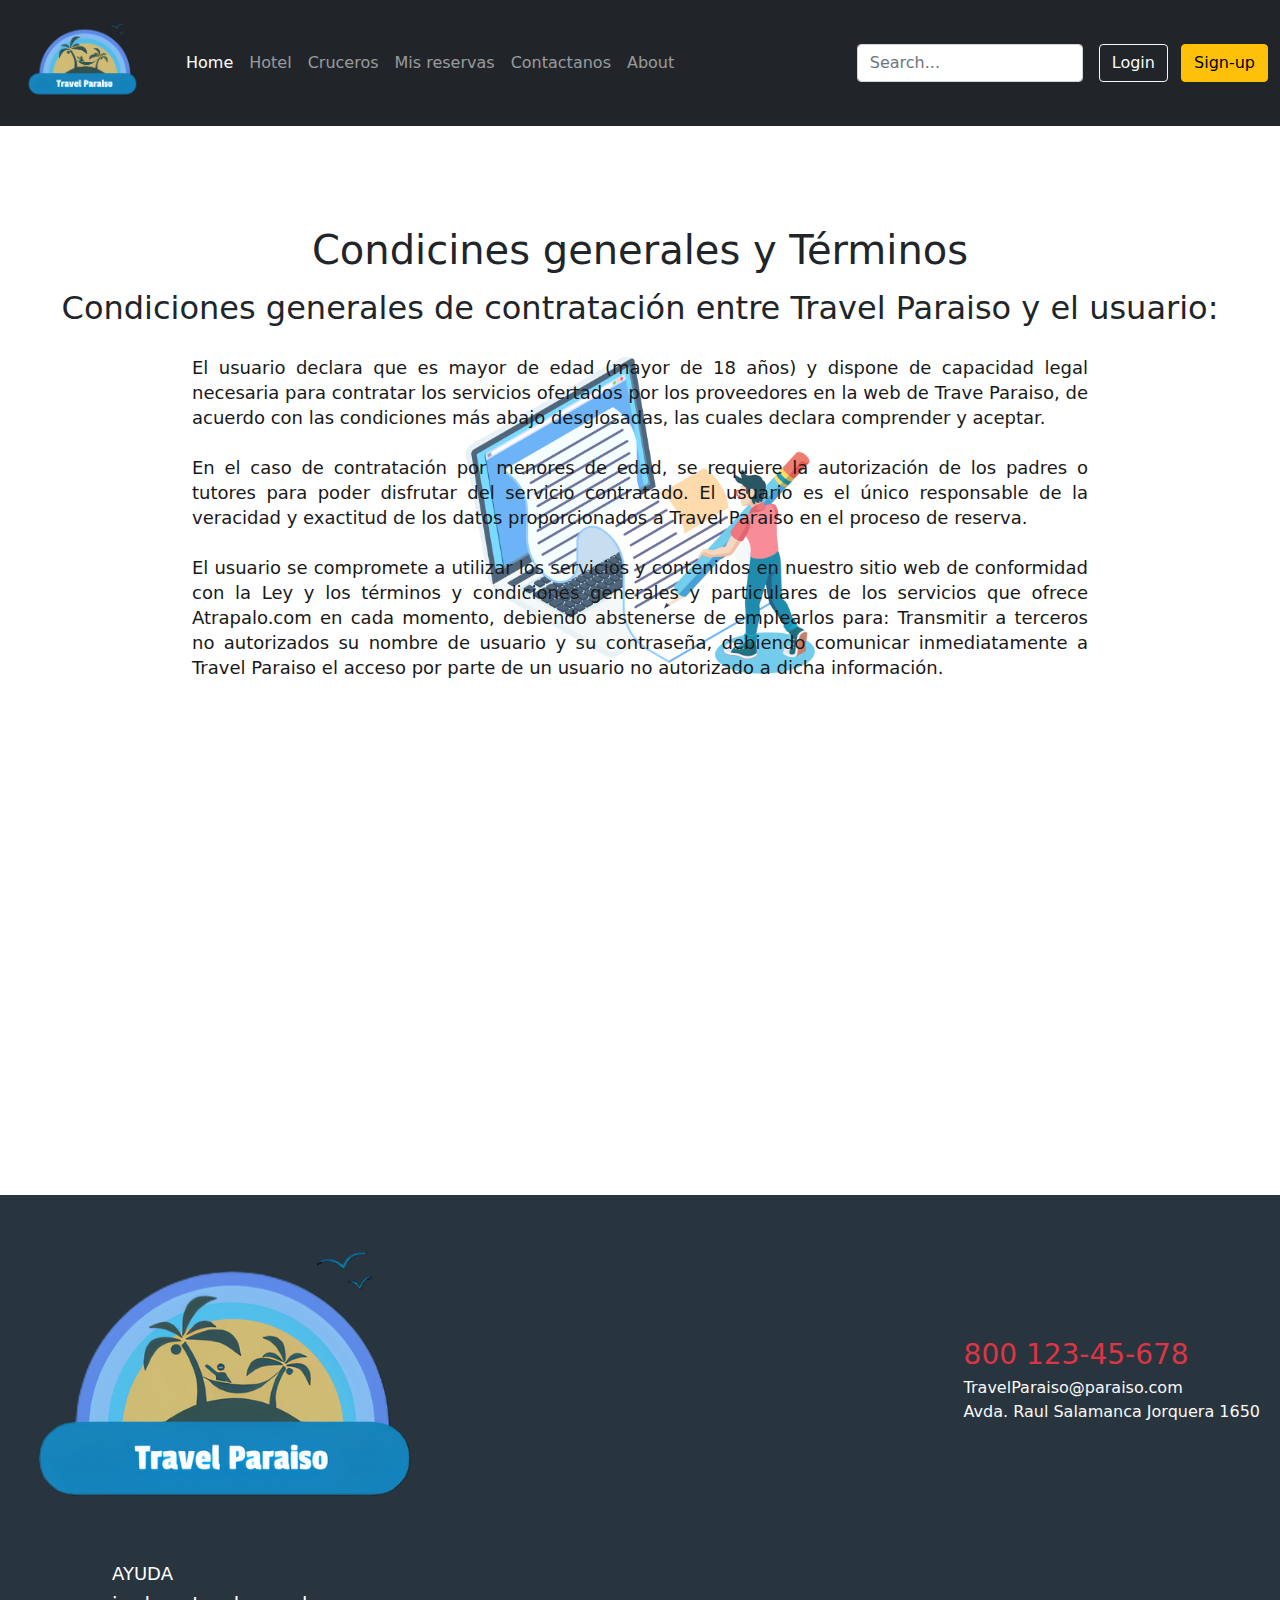
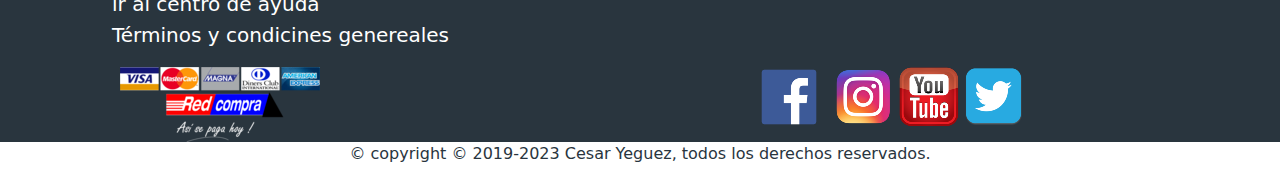
<file: secciones/Terminos y condicines genereales.html>
<!DOCTYPE html>
<html lang="en">

<head>
    <meta name="viewport" content="width=device-width, initial-scale=1.0">
    <meta charset="utf-8">
    <meta name="description" content="Puedes observar las definición de las politicas y condiciones al momento de adquirir algún servicio ">
    <meta name="keywords" content="contrato, travel paraiso, condiciones, politicas, articulo, leyes ">
    <link rel="stylesheet" href="../css/bootstrap.css">
    <link rel="stylesheet" type="text/css" href="../css/estilos.CSS">
    <!-- importando fuentes -->
    <link rel="preconnect" href="https://fonts.googleapis.com">
    <link rel="preconnect" href="https://fonts.gstatic.com" crossorigin>
    <link href="https://fonts.googleapis.com/css2?family=Roboto&display=swap" rel="stylesheet">



    <title> Travel Paraiso</title>

</head>



<body class="fondoBody">


    <header>
        <div class="logoIndex container-fluid ">
            
        </div>
    </header>

    <nav class="navbar navbar-expand-lg navbar-dark bg-dark sticky-top">
        <div class="container-fluid ">
            <a class="navbar-brand" href="../index.html">
                <img src="../imagenes/LOGO.svg" width="150px" height="100px" alt=" logo empresa"
                    class="d-iline-block align-center">
            </a>
            <button class="navbar-toggler" type="button" data-bs-toggle="collapse"
                data-bs-target="#navbarSupportedContent" aria-controls="navbarSupportedContent" aria-expanded="false"
                aria-label="Toggle navigation">
                <span class="navbar-toggler-icon"></span>
            </button>
            <div class="collapse navbar-collapse" id="navbarSupportedContent">
                <ul class="navbar-nav me-auto mb-2 mb-lg-0">
                    <li class="nav-item">
                        <a class="nav-link active" aria-current="page" href="../index.html">Home</a>
                    </li>
                    <li class="nav-item">
                        <a class="nav-link" href="./hoteles.html">Hotel</a>
                    </li>
                    <li class="nav-item">
                        <a class="nav-link" href="./cruceros.html">Cruceros</a>
                    </li>
                    <li class="nav-item">
                        <a class="nav-link" href="./mis-reservas.html">Mis reservas</a>
                    </li>
                    <li class="nav-item">
                        <a class="nav-link" href="./contactanos.html">Contactanos</a>
                    </li>
                    <li class="nav-item">
                        <a class="nav-link" href="./acerca-de-nosotros.html">About</a>
                    </li>

                    <ul class="dropdown-menu" aria-labelledby="navbarDropdown">
                        <li><a class="dropdown-item" href="#">Action</a></li>
                        <li><a class="dropdown-item" href="#">Another action</a></li>
                        <li>
                            <hr class="dropdown-divider">
                        </li>
                        <li><a class="dropdown-item" href="#">Something else here</a></li>
                    </ul>
                    </li>

                </ul>
                <form class="col-12 col-lg-auto mb-3 mb-lg-0 me-lg-3" data-dashlane-rid="79fc4d2a4c7e3c72"
                    data-form-type="">
                    <input type="search" class="form-control form-control-dark" placeholder="Search..."
                        aria-label="Search" data-dashlane-rid="ec40ed41cd7a4102" data-form-type="">
                </form>
                <div class="text-end">
                    <a class="btn btn-outline-light me-2" href="./login.html" role="button">Login</a>
                    <a class="btn btn-warning" href="./crear-usuario.html" role="button">Sign-up</a>
                </div>
            </div>
    </nav>



    <h1 class="tituloTerminos">Condicines generales y Términos</h1>
    <h2 class="titulo2Terminos">Condiciones generales de contratación entre Travel Paraiso y el usuario:</h2>

    <main class="terminos fondoTerminos">

        <p> El usuario declara que es mayor de edad (mayor de 18 años) y dispone de capacidad legal necesaria para
            contratar
            los servicios ofertados por los proveedores en la web de Trave Paraiso, de acuerdo con las condiciones más
            abajo
            desglosadas, las cuales declara comprender y aceptar.
            <br> <br>

            En el caso de contratación por menores de edad, se requiere la autorización de los padres o tutores para
            poder
            disfrutar del servicio contratado. El usuario es el único responsable de la veracidad y exactitud de los
            datos
            proporcionados a Travel Paraiso en el proceso de reserva.
            <br><br>

            El usuario se compromete a utilizar los servicios y contenidos en nuestro sitio web de conformidad con la
            Ley y
            los términos y condiciones generales y particulares de los servicios que ofrece Atrapalo.com en cada
            momento,
            debiendo abstenerse de emplearlos para:

            Transmitir a terceros no autorizados su nombre de usuario y su contraseña, debiendo comunicar inmediatamente
            a
            Travel Paraiso el acceso por parte de un usuario no autorizado a dicha información.
        </p>
    </main>


    <div class="seccionIndex container-lg-4 container-md-6 container-sm-8">
      <div class="logoContacto">
        <div class="seccionIndexLogo">
          <img src="../imagenes/LogoMakr-1TST8n_auto_x2.png" width="80%" height="auto" alt="logo empresa" />
        </div>
        <div id="tcd">
          <p>
            <span class="fs-3 text-danger">800 123-45-678</span> <br />
            <span class="fs-6 text-light">TravelParaiso@paraiso.com</span> <br />
            <span class="fs-6 text-light">Avda. Raul Salamanca Jorquera 1650</span>
          </p>
        </div>
      </div>
      <div class="seccionAyudaIndex">
        <ul>
          <li>AYUDA</li>
          <li>
            <a href="./centro-ayuda.html ">
              ir al centro de ayuda</a>
          </li>
          <li>
            <a href="./Terminos y condicines genereales.html">Términos y condicines genereales</a>
          </li>
        </ul>
      </div>
      <div class="iRedesIndex">
        <div class="tarjetas">
          <img src="../imagenes/tarjeta.png" width="100%" alt=" tarjetas" />
        </div>
        <div class="iconsRedes">
          <img src="../imagenes/facebook.png" alt="facebook " />
          <img src="../imagenes/instagram.png" alt="instagram" />
          <img src="../imagenes/youtube.png" alt="youtube" />
          <img src="../imagenes/twitter.png" alt=" twitter" />
        </div>
      </div>
    </div>
  
  
    <footer class="footerIndex">
  
      <p >
        © copyright &copy; 2019-2023 Cesar Yeguez, todos los derechos
        reservados.
      </p>
    </footer>
    </div>


      <!-- IMPORTANDO JAVASCRIPT -->
  <script src="https://cdn.jsdelivr.net/npm/@popperjs/core@2.9.3/dist/umd/popper.min.js"
  integrity="sha384-eMNCOe7tC1doHpGoWe/6oMVemdAVTMs2xqW4mwXrXsW0L84Iytr2wi5v2QjrP/xp" crossorigin="anonymous">
</script>
<script src="https://cdn.jsdelivr.net/npm/bootstrap@5.1.0/dist/js/bootstrap.min.js"
  integrity="sha384-cn7l7gDp0eyniUwwAZgrzD06kc/tftFf19TOAs2zVinnD/C7E91j9yyk5//jjpt/" crossorigin="anonymous">
</script>
</body>

</html>
</file>
<file: css/estilos.CSS>
.esquinaRedonda {
  border-radius: 5px;
}

/* color de fondo */
.colorFondo {
  background-color: white;
}

body {
  margin: 0;
  padding: 0;
}



.nav-item:hover {
  background-color: black;
  border-radius: 5px;
}


.barraTop {
  grid-area: lgI;
  height: 80px;
  display: flex;
  justify-content: space-between;
  background-image: linear-gradient(to right bottom, #ffffff, #f5f5f7, #eaebef, #dfe1e8, #d4d7e0, #ccd2dc, #c2cdd8, #b9c8d4, #b1c6d1, #a9c4cc, #a2c2c6, #9dc0be);
  align-items: center;
  padding-right: 10px;
}



.menuIndex li a:hover {
  color: rgb(195, 113, 38);
}

.menuIndex ul li:hover {
  transform: scale(1.1);
}


.bacgroudIndex {
  background-image: url("../imagenes/fondo1.jpg");
  background-size: cover;
  width: 100%;

}



/* ------------------------------ Titulos Index ------------------------------ */


/* ------------------------- Titulo Index fin ------------------------------ */


/* --------------------------- GALERIA INDEX GRID --------------------------- */


#galeriaIndex img {
  width: 100%;
  height: 250px;


}

#galeriaIndex .col-lg-4 {
  margin: 0;
  padding: 25px;
}

#galeriaIndex img:hover {
  border: 5px solid #f7f7f7;
}



.tGaleriaIndex {
  grid-area: t2;
  height: 200px;
  display: flex;
  flex-direction: column;
  justify-content: center;
  text-align: center;
  align-items: center;
  line-height: 5px;
}

.tGaleriaIndex h2 {
  color: #29353e;
  font-weight: 900;
  font-size: 50px;

}

.tGaleriaIndex {
  transition: width 2s, height 1s;


}

.tGaleriaIndex h2:hover {
  height: 300px;
  background-color: rgb(67, 186, 233);

}




.mediosPagos {
  width: 100%;
  height: auto;
  display: flex;
  justify-content: center;
  background-color: #e6e8ee;
  margin: 0 10px 30px px;

}

.pagosIndex {
  display: flex;
  align-items: center;
  justify-content: center;
}








/* --------------------------- GALERIA INDEX GRID FIN------------------------- */



.contenido1 image:hover {
  filter: opacity(.5);
}

.contenido1 first div :hover {
  transform: translate(10px, 40px);
}

.contenedorOrigen {
  display: flex;
  justify-content: center;
  flex-flow: center wrap;
  align-content: center;
}

/* EFECTO DE APLIACION DE GALERIAINDEX1 */
.galeriaIndex1:hover {
  transform: scale(1.1);
  border-radius: 10px;
}

/* EFECTO DE APLIACION DE GALERIAINDEX1 */
.efectoAgrandarZom:hover {
  -webkit-transform: scale(1.2);
  transform: scale(1.2);
  overflow: hidden;
  border-radius: 10px;
}

.bloque {
  display: flex;
  flex-direction: column;
}

.labelIndex {

  color: #3b3d42;


}

.cantidadAdultos {
  display: flex;
  flex-direction: row;
  justify-content: center;
}

.cantidadAdultos input {
  width: 50px;
  height: 30px;
}

.cantidadAdultos label {
  margin-left: 60px;
  margin-bottom: 100px;
}

#botonBuscar input:not([type=text]) :not([type=date]) {
  width: 100px;
  height: 40px;
  margin-left: 60px;
  margin-top: -40px;
}

.s1 {
  color: #29353e;
  font-size: 24px;
}

.decorativo {
  width: 100%;
  display: flex;
  justify-content: center;
  margin-top: 30px;
  margin-bottom: 30px;
}

.decorativo hr {
  width: 80px;
  height: 7px;
  background-color: rgb(67, 186, 233);
  border: none;
  margin-bottom: 20px;
  opacity: 1;
}





/* ---------------------------- ESTILOS INDEX FIN --------------------------- */



/* -------------------------------------------------------------------------- */
/*                             ESTILOS DE CRUCEROS                            */
/* -------------------------------------------------------------------------- */







.galCrucero {
  display: flex;
  flex-direction: row;
  justify-content: space-between;
  margin-left: 20px;
  margin-right: 20px;


}







.widget {

  height: 400px;
  margin-top: 50px;
}

.widget1 {
  width: auto;
  height: 80%;
  padding-left: 50px;
  color: #29353e;
  font-size: 11pt;
  text-align: center;
  display: flex;
  justify-content: space-around;
}

.pWidget {
  width: 100%;

}

.tWH3 {
  color: #29353e;
  font-size: 16pt;
  font-weight: 900;
  padding-top: 10px;
  margin-bottom: 15px;
}

.hijow1 p {
  font-size: 14px;
}

.seccionIndex {
  margin-top: 500px;
  width: 100%;
  height: auto;
  background-color: #29353e;
}

.seccionAyudaIndex {
  display: flex;
  margin-left: 80px;
}

.seccionAyudaIndex ul {
  list-style: none;
  color: white;
  font-size: 18px;
  line-height: 30px;
}

.seccionAyudaIndex li a {
  color: white;
  text-decoration: none;
  font-size: 20px;
}

.logoContacto {
  display: flex;
  justify-content: space-between;
  padding-right: 20px;
  padding-top: 20px;
  align-items: center;

}



.seccionIndexLogo p {
  display: block;
  justify-content: flex-end;
  text-align: end;
  line-height: 25px;
}


.iRedesIndex {
  display: flex;
  justify-content: space-between;
  width: 80%;
}

.tarjetas {
  margin-left: 120px;
}

.footerIndex {
  grid-area: pieIndex;
  text-align: center;
  color: #29353e;
  height: fit-content;
  background-color: white;
  position: sticky;
}

/* posicion de logo corporativo */
.encabezado a img {
  display: block;
  width: 50 px;
  height: 50px;
  padding: 0 20px;
}

.colorFuente {
  color: white;
}

#tamanoBoton {
  width: 130px;
}

/*  */
.navegacion ul {
  margin: 1px 0px;
  display: flex;
  align-items: center;
  justify-content: flex-start;
  background-color: #29353e;
  list-style: none;
  height: 80px;
  color: white;
}

/* color de letras y quitar decoracion de lista */
.navegacion li {
  color: white;
  text-decoration: none;
  padding-left: 20px;
  padding-right: 20px;
}

.navegacion a {
  color: white
}

#iconoSesion {
  position: relative;
  top: 60px;
  left: 95%;
}

.sesionUsuario {
  width: 500px;
  height: 400px;
  margin-left: 60px;
  margin-bottom: -200px;
}

.sesionUsuario button {
  margin-top: 20px;
  border: 0;
  border-radius: 10px;
  font-size: 12px;
  background-color: rgb(245, 241, 241);
  font-style: italic;
}

.inicioSesion {
  width: 500px;
  margin-left: 250px;
  background-color: rgb(245, 241, 241);
  height: 500px;
  margin-bottom: 100px;
  border-radius: 15px;
  margin-top: 20px;
}

.inicioSesion h1 {
  padding-top: 20px;
  margin-left: 60px;
}

.titulo2Login h2 {
  height: 600px;
  color: black;
  text-align: center;
}

.sesionUsuario h2 {
  color: #001011;
}

/* sesion de login hasta aqui */
/* Iniciar sesion con redes */
.loginUsuario {
  display: flex;
  flex-direction: column;
  width: 400px;
  height: 700px;
  height: auto;
  background-color: #ebebeb;

  border-radius: 5px;
  margin: 50px auto;

}

.loginUsuario div {
  display: flex;
  margin: 30px;
  justify-content: center;
  justify-items: center;

}

.loginUsuario a {
  justify-content: stretch;
}


.loginUsuario ul {
  justify-content: center;
}

.loginUsuario img {
  width: 25px;
  height: 25px;
}

.loginUsuario li {
  list-style: none;
  margin-bottom: 30px;
}

.posicionIcono {
  display: flex;
  justify-content: flex-end;
  margin-top: -50px;
  margin-bottom: 20px;
}

.decoracionA {
  padding: 10px;
  background-color: black;
  border-radius: 5px;
  color: white;
  text-decoration: none;
}

#tituloLogin {
  text-align: center;
}

#titulo2Login {
  text-align: center;
  font-size: 20px;
}


.titulo4Login {
  text-align: center;
  height: 200px;
}

.formularioUsuarios {
  margin-bottom: 300px;
  margin-left: 40px;
}

.formularioUsuarios input:not([type=checkbox]) {
  border-radius: 5px;
  width: 250px;
  height: 30px;
}

/* Iniciar sesion con redes  hasta aqui*/
.cl .radio input {
  margin: 10px;
}

.radio label:hover {
  background-color: #e7e5e5;
  color: #29353e;
  font-weight: 800;
}




.radio {
  margin-left: 200px;
}

.radio label {
  font-size: 25px;
}

.datosSesion {
  margin: 20px;
}

.datosSesion h2 {
  margin-bottom: 20px;
}

.tituloIndex {

  color: #29353e;
  font-weight: 800;
  font-size: 50px;
  font-weight: 900;
  text-align: center;
  padding-top: 50px;
}

.tamañoIndex {
  min-width: 600px;
  height: 80vh;
}

.titulo2Index {
  font-size: 25px;
  color: #29353e;
  text-align: center;
  margin-bottom: 30px;
  font-weight: 600;
}

/* cantidad de boletos  input radio */
/* busqueda */
.inicioViaje label {
  margin-left: 60px;
  margin-bottom: 100px;
}

.vueloIndex {
  Background-color: transparent;
}

.alinear {
  display: inline;
}

.cantidadAdultos {
  display: flex;
  flex-direction: row;
  vertical-align: top;
}

.buscarVuelo {
  display: flex;
  flex-direction: row;
  align-items: center;
  justify-content: center;
}

.buscarVuelo input {
  width: 300px;
  height: 46px;
  margin-bottom: 50px;
  margin-left: 100px;
  background-color: black;
  color: white;
  border-radius: 5px;
}



main form section {

  align-items: center;
  justify-items: center;
  margin: 0 auto;


}

.busquedaIndex {
  display: grid;
  justify-items: center;
  column-gap: 10px;
  grid-template-columns: repeat(5, 1fr);
  row-gap: 20px;
  grid-template-rows: 1fr;
  width: 80%;
  background-color: white;
  height: 200px;
}

.busquedaIndex div input[type="submit"] {

  justify-items: end;
  width: 200px;
}


.bBusc {
  width: 150px;

  margin-top: 18px;
  align-items: start;
}

.estilosInput {
  background-color: rgb(233, 233, 233);
  border: none;
  width: auto;
  height: 50px;
}

h4 {
  color: #001011
}

.ayuda a {
  color: white;
}

.ayuda li {
  list-style: none;
}

.vueloIndex {
  margin-bottom: 600px;
}

.datePrisa {
  text-align: center;
  position: relative;
  top: -100px;
  font-size: 30px;
}

/* hasta aqui t* galeria */
.centrado {
  position: absolute;
  top: 40%;
  left: 20%;
  transform: translate(-50%, -50%);
  color: white;
  font-size: 15pt;
  padding: 15px;
  background-color: red;
  justify-content: center;
}

.seccion1 {
  display: flex;
  flex-direction: row;
  justify-content: center;
}

.seccion2 {
  display: flex;
  flex-direction: row;
  justify-content: center;
}

/* estilo index hasta aqui */
/* estilo del footer */
.footerPiePagina {
  position: fixed;
  bottom: 0;
  width: 100%;
  height: 60px;
  background-color: #001011;
}

.footerPiePagina p {
  display: flex;
  justify-content: center;
  color: white;
  margin-top: 5px;
}

.footerPiePagina img {
  width: 20px;
  height: 20px;
}

.linkFinal {
  background-color: rgb(100, 102, 104);
}

/* -------------------------------------------------------------------------- */
/*                           ESTILOS HOTELES INICIO                           */
/* -------------------------------------------------------------------------- */



.contenidoHotel {
  height: 900px;

}

.backgroudHotel {
  background-image: url("../imagenes/portada.jpg");
  background-size: cover;
  background-repeat: no-repeat;
  width: 100%;
  height: 800px;
}






main .buscandoHoteles {
  display: flex;
  align-items: center;
  align-items: center;
  margin: 0 auto;

}





.buscandoHoteles {
  display: flex;
  flex-direction: column;
  align-items: center;
  align-content: center;

  width: 600px;
  height: 350px;
  margin-bottom: 200px;

}

.campo1 {

  margin-top: 20px;

}

.campo1 p {
  font-size: 12px;
  color: #29353e;
  font-weight: 400;


}

.campo1 input {
  width: 450px;
  height: 30px;
  border: none;
  background-color: rgb(233, 233, 233);
}

.campo2 {
  display: flex;
  flex-direction: row;
  justify-content: stretch;
}

.campo2 p {
  font-size: 12px;
  color: #29353e;
  font-weight: 400;

}

.campo2 input {
  width: 210px;
  height: 30px;
  border: none;
  background-color: rgb(233, 233, 233);
  margin-right: 30px;
}




.campo3 {
  display: flex;
  flex-direction: row;


}

.campo3 div {
  margin-right: 30px;
}

.campo3 input {
  width: 70px;
  height: 30px;
  border: none;
  background-color: rgb(233, 233, 233);
  margin-right: 30px;


}


.campo3 p {
  font-size: 12px;
  color: #29353e;
  font-weight: 400;

}


.campo4 {
  margin-top: 20px;

}

.campo4 input {
  margin-top: 20px;
  width: 250px;
  height: 50px;
  border: none;
}

.buscandoHoteles .campo4 {
  display: flex;
  align-items: center;
  justify-content: center;
}



.negro::placeholder {
  color: #29353e;
  padding-left: 10px;
  font-weight: 600;
}

.galeriaHoteles {

  margin: 100px 50px;
}











/* -------------------------------------------------------------------------- */
/*                             ESTILOS HOTELES FIN                            */
/* -------------------------------------------------------------------------- */
/* Esto son los link que salen abajo en la pagina hasta aqui */

/* mis reservas */
.reserva {
  display: flex;
  justify-content: center;
}

.miReservas {
  height: 800px;
  background-image: url("https://sp.depositphotos.com/vector-images/fondo-azul.html?search_params=eyJjdGYiOjEsImZbYXVkaW9fdHlwZV0iOm51bGx9");
  width: 400px;
  display: flex;
  flex-direction: column;
  justify-content: center;
  padding: 10px;
}

.miReservas fieldset {
  border-radius: 10px;
}

.miReservas label {
  display: flex;
  padding-left: 20px;
}

.miReservas h1 {
  margin-top: 60px;
  margin-left: 20px;
}

.miReservas p {
  margin-left: 20px;
  margin-top: 30px;
  color: black;
  margin-bottom: 60px;
  width: 450px;
}

.miReservas div {
  margin-left: 120px;
  display: inline;
}

.miReservas input:not([type=submit]) {
  width: 400px;
  height: 30px;
  margin: 20px;
  margin-top: 10px;
  display: flex;
  justify-content: center;
}

#buscaReserva {
  width: 200px;
  margin-left: 150px;
  height: 30px;
  background-color: black;
  color: white;
  margin-bottom: 20px;
}

.miReservas a {
  margin-left: 150px;
}

/* mis reservas hasta aqui*/
/* cruceros */
.contenidoCrucero {
  height: 800px;
  width: auto;
}

.backgroudCrucero {
  background-image: url("https://topadventure.com/__export/1597178843820/sites/laverdad/img/2020/08/11/mejores_cruceros_del_mundo_1.jpg_1766478952.jpg");
  width: 100%;
  background-repeat: no-repeat;
  background-size: cover;
}


#botonBCrucero {
  height: 50px;
  width: 200px;
  background-color: rgb(245, 241, 241);
  color: #29353e;
  font-weight: 700;
  border: none;
  margin-top: 20px;
}

.contactoCruceros {
  margin-top: 100px;
}

.contactoCruceros p {
  text-align: center;
  color: #29353e;
}

#tCrucero {
  font-size: 50px;
  font-weight: 900;
  color: #29353e;
}

#tCrucero2 {
  font-weight: 900;
  color: #29353e;
  font-size: 25px;
}

.destinos p {
  text-align: center;
  margin-top: 8%;
  color: #29353e;
  font-size: 50px;
  font-weight: 900;
}

.galeriaCruceros {
  margin-top: 8%;
  width: 100%;
  margin-bottom: 700px;
}

.galeriaCruceros img {

  height: 200px;
  width: 400px;
  margin: 10px;
}

.galeriaCruceros div {
  margin: 10px;
}

.galeriaCrucero1 {
  display: flex;
  flex-flow: row wrap;
  justify-content: center;

}

.precios {
  display: flex;
  flex-flow: row wrap;
  justify-content: center;
  height: 150px;
}

.precios1 {
  width: 400px;
  background-color: #ebebeb;
  margin-top: -10px;

}

.precios1 p {
  margin: 5px;
}

.botonPrecio {
  width: 24.375rem;
  height: 1.875rem;
  background-color: #29353e;
  color: white;
  text-align: center;
  line-height: 30px;

}

.galeriaCruceros2 {
  display: flex;
  flex-flow: row wrap;
  justify-content: center;

}

.galeriaCruceros img {
  margin-top: 50px;
}

.letraGrande {
  font-size: 20px;
  font-weight: bold;
}

.galeriaCruceros2 {
  display: flex;
  flex-flow: row wrap;
  justify-content: center;
}

.ayudaTerminosCruceros {
  width: 100%;
  height: 200px;
  background-color: #c9c5c9;
  margin-top: 100px;
  padding-left: 15px;
  margin-bottom: 60px;
}

/* cruceros hasta aqui */
/* seccion de localizador */
.localizador {
  height: 600px;

  padding-top: 20px;
}

/* --------------------------- BUSCAR-LOCALIZADOR --------------------------- */
.backgroudLocalizador {
  background-image: url("https://cdn.pixabay.com/photo/2016/11/30/12/16/question-mark-1872665_960_720.jpg");
  background-repeat: no-repeat;
  background-size: cover;

}






/* seccion de contactanos hasta aqui */
/* Crean usuario */
.usuarioRedes {
  width: 400px;
  min-height: 700px;
  margin-left: 500px;
  margin-top: 160px;
  background-color: #ebebeb;
  border-radius: 5px;
}

.usuarioRedes button {
  border-radius: 5px;
}

.usuarioRedes button {
  margin-top: 25px;
  margin-left: 40px;
  margin-bottom: 18px;
  background-color: white;
  border-radius: 4HB px;
}

#botEnvio {
  margin-top: -5px;
  pad: 15px;
  background-color: black;
  color: white;
  height: 50px;
}

.separacionLogUsuairo p {
  margin-top: 40px;
  margin-bottom: 60px;
  text-align: center;
}

.separacionCrearUsuario hr {
  background-color: black;
  width: 300px;
  height: 2px;
}

/* Crean usuario hasta aqui */
/* Centro de Ayuda */
.formCentroAyuda {
  width: 60%;
  margin-left: 20%;
}

.tituloCentroAyuda {
  padding-top: 20px;
}

.titulo2CentroAyuda {
  padding: 15px;
  padding-left: 5px;
}

#ayudaP1 {

  width: 800px;
  line-height: 30px;

}

#ayudaP2 {
  width: 800px;
  line-height: 30px;
}

#ayudaP3 {
  width: 800px;
  line-height: 30px;
}


#tBusqueda {
  width: 666px;
  height: 25px;
}

.formCentroAyuda hr {
  border-color: #DBDBDB;
}

.formCentroAyuda ::placeholder {
  color: black;
  padding-left: 10px;
}

#botonCentroAyuda {
  width: 70px;
  height: 25px;
  margin-left: 10px;
  margin-bottom: 30px;
}

/* Centro de Ayuda hasta aqui*/
/* terminos y condiciones */
.tituloTerminos {
  margin-top: 100px;
  text-align: center;
}

.titulo2Terminos {
  margin-top: 15px;

  text-align: center;
}

.terminos {
  display: flex;
  padding-top: 20px;
  width: 100%;
  height: 40vh;
  color: black;
  text-align: center;
  justify-content: center;

}

.fondoTerminos {
  background-image: url("/imagenes/terminos\ y\ condiciones.png");
  background-repeat: no-repeat;
  background-size: contain;
  background-position: center;
  opacity: 90%;
}

.terminos p {
  text-align: justify;
  width: 70%;
  font-size: 18px;
  line-height: 25px;
}

/* terminos y condiciones hasta aqui */
/* footerContactanos */
.tamañoIcono img {
  width: 25px;
  height: 25px;
}

/* footerContactanos hasta aqui */
/* SECCIÓN CONTACTO */
/* SECCIÓN CONTACTO */
.estucturaContacto {
  display: grid;
  grid-template-areas:

    " p3 p3 p4"
    "p3 p3 p4"
    "p5 p5 p5"
    " p6 p6 p6"
  ;
  grid-auto-rows: repeat(5, 2fr);
}



.contenidoContacto {
  grid-area: p3;
  margin-top: 50px;
}

.mapaContacto {
  grid-area: p4;
  width: 100%;
}

.seccionContacto {
  grid-area: p5;
}

.pieContacto {
  grid-area: p6;
}

.formularioContactanos {
  display: grid;
  grid-template-rows: repeat(6, 2fr);
  height: 500px
}

.contenidoContacto .formularioContactanos {
  display: flex;
  flex-flow: colum wrap;
  justify-content: center;
  height: 800px;
  margin-top: 50px
}

.inputNombre {
  display: flex;
  flex-direction: column;
  width: 400px;
  margin-bottom: 20px;
  margin-top: 10px
}

.inputNombre input {
  border: solid 1px rgb(209, 207, 207);
  background-color: rgb(233, 233, 233);
  height: 30px
}

.inputNombre label {
  margin-bottom: 10px;
  color: #29353e;
  font-weight: 700;
}

.inputEmail {
  display: flex;
  flex-direction: column;
  width: 400px;
  margin-top: 10px;
  margin-bottom: 40px
}

.inputEmail label {
  color: #29353e;
  font-weight: 700;
}

.inputEmail input {
  border: solid 1px rgb(209, 207, 207);
  background-color: rgb(233, 233, 233);
  height: 30px
}

.opcionAsunto {
  display: flex;
  flex-direction: column;
  height: 50px;
  align-items: flex-start;
}

.opcionAsunto select {
  width: 100px;
  border: solid 1px rgb(209, 207, 207);
  background-color: rgb(233, 233, 233);
}

.opcionAsunto option {
  border: solid 1px rgb(209, 207, 207);
  background-color: rgb(233, 233, 233);
}

.opcionAsunto label {
  color: #29353e;
  font-weight: 700;
  display: flex;
  align-items: flex-start;
}

.inputDescripcion {
  display: flex;
  flex-direction: column;
}

#areaDescripcion {
  border: solid 1px rgb(209, 207, 207);
  background-color: rgb(233, 233, 233);
}

.inputBotones {
  margin-top: 15px;
}


section h1 {
  color: #29353e;
  font-size: 50px;
  font-weight: 900;
  text-align: center;
}



section #parrafoContacto {
  margin: 0 auto;
}

aside ul {
  list-style: none;
}

.mapaContacto div {
  margin-top: 100px;
}

.mapaContacto h3 {
  font-size: 30px;
  font-weight: 900;
}

/* SECCIÓN CONTACTO */

#cajaAlto {
  height: 200px;
}

.list-group-item {
  border: none;
}

.opcionAsunto {
  display: flex;
  flex-direction: column;
  height: 50px;
  align-items: flex-start;
}

.opcionAsunto select {
  width: 100px;
  border: solid 1px rgb(209, 207, 207);
  background-color: rgb(233, 233, 233);
}

.opcionAsunto option {
  border: solid 1px rgb(209, 207, 207);
  background-color: rgb(233, 233, 233);
}


.inputDescripcion {
  display: flex;
  flex-direction: column;
}

#areaDescripcion {
  border: solid 1px rgb(209, 207, 207);
  ;
}



section h1 {
  color: #29353e;
  font-size: 50px;
  font-weight: 900;
  text-align: center;
}

#parrafoContacto {
  text-align: justify;
  width: 700px;
  font-size: 18px;
  font-weight: 700;
  color: #29353e;
  line-height: 18px;
}

section #parrafoContacto {
  margin: 0 auto;
}

aside ul {
  list-style: none;
}

.mapaContacto div {
  margin-top: 100px;
}

.mapaContacto h3 {
  font-size: 30px;
  font-weight: 900;
}

/* SECCIÓN CONTACTO */

/* -------------------------------------------------------------------------- */
/*                         SECCION ACERCA DE NOSOTROS    INICIO                     */
/* -------------------------------------------------------------------------- */


.cuerpoNosotros {
  display: flex;
  flex-direction: column;

}

.videoSomos {
  display: flex;
  width: 50%;
  height: auto;
  justify-content: center;

  align-items: center;
  align-content: center;
  margin: 40px auto
}

.videoSomos video {
  width: 100%;
  height: autopx;
  border-radius: 10px;

}

#contenidoNosotros {

  width: 100%;
  height: auto;
  display: flex;
  flex-direction: column;
  justify-content: center;
  align-items: center;
}

#parra1 {

  width: 70%;
  height: auto;
  font-size: 25px;
  text-align: justify;
  line-height: 30px;

}

#parra2 {

  width: 70%;
  height: auto;
  font-size: 25px;
  line-height: 30px;
  text-align: justify;
}

#parra3 {

  width: 70%;
  height: auto;
  font-size: 25px;
  text-align: justify;
}

.negrita {
  font-weight: bold;
  padding: 10px 5px;
}

.mayusculas {
  text-transform: uppercase;
}

.subrayado {
  text-decoration: underline;
}

.cursiva {
  font-style: italic;
}

.espacioLetras {
  letter-spacing: 2px;
}












/* -------------------------------------------------------------------------- */
/*                         SECCION ACERCA DE NOSOTROS  FIN                */
/* -------------------------------------------------------------------------- */












/* -------------------MEDIAQUERIES--------------------- */
/* -------------------------------------------------------------------------- */
/*                               PANTALLA CHICA  INICO                           */
/* -------------------------------------------------------------------------- */

@media (max-width:575.98px) {
  body {
    background-color: rgb(255, 118, 118);


  }

  .widget1 {
    display: block;


  }

  .iconsRedes {
    display: none;
  }

  .mediosPagos p {
    display: none;
  }

  .seccionAyudaIndex {
    margin-left: 0;



  }

  .seccionAyudaIndex li a {
    font-weight: normal;
    font-size: 12px;
    ;

  }

  .tarjetas {
    margin: 0 auto;
  }

  #tcd {
    display: none;
  }

  .botonPrecio {
    width: 100px;


  }

  .estucturaContacto {
    display: grid;
    grid-template-areas:

      " p3  "
      "p4 "
      "p5"
      " p6 "
    ;

  }

  .list-group {
    width: 90%;
    display: flex;
    margin: 0 auto;
  }

  .cuerpoNosotros p {
    width: 100%;
    font-size: x-small;
  }

  .intro-contactanos {
    
    text-align: justify;

  }
}




/* -------------------------------------------------------------------------- */
/*                               PANTALLA TABLET   INICIO                        */
/* -------------------------------------------------------------------------- */

@media (min-width:576px) and (max-width:767.98px) {
  body {
    background-color: rgb(115, 250, 171);
  }

  .widget1 {
    display: block;
  }

  .iconsRedes {
    display: none;
  }

  .botonPrecio {
    width: 200px;


  }

  .card #tamPrecio {
    margin: 0 auto;
    width: 400px;
  }

  .estucturaContacto {
    display: grid;
    grid-template-areas:

      " p3  "
      "p4 "
      "p5"
      " p6 "
    ;

  }

  .list-group {
    width: 85%;
  }

  #mapa {
    display: flex;
    justify-content: start;
    ;
  }

  .cuerpoNosotros p {
    width: 100%;
    font-size: small;
    text-align: justify;
    margin: 30 auto;
  }

}

/* -------------------------------------------------------------------------- */
/*                               PANTALLA TABLET                           */
/* -------------------------------------------------------------------------- */


@media (min-width:768px) and (max-width:991.98px) {
  body {
    background-color: rgb(235, 181, 111);

  }

  .botonPrecio {
    width: 100px;


  }

  .cuerpoNosotros p {
    width: 70%;
    font-size: medium;
    text-align: justify;
    margin: 20px auto;

  }


}

/* -------------------------------------------------------------------------- */
/*                            LAPTOP                        */
/* -------------------------------------------------------------------------- */

@media(min-width:992px) and (max-width:1999.98px) {
  .card #tamPrecio {
    margin: 0 auto;
    width: 400px;
  }

  .cuerpoNosotros p {
    width: 80%;
    text-align: justify;
    font-size: x-large;
    margin: 0 auto;
    margin-bottom: 20px;
  }

  .intro-contactanos {
    width: 50%;
  text-align: justify;
  }



}
</file>
